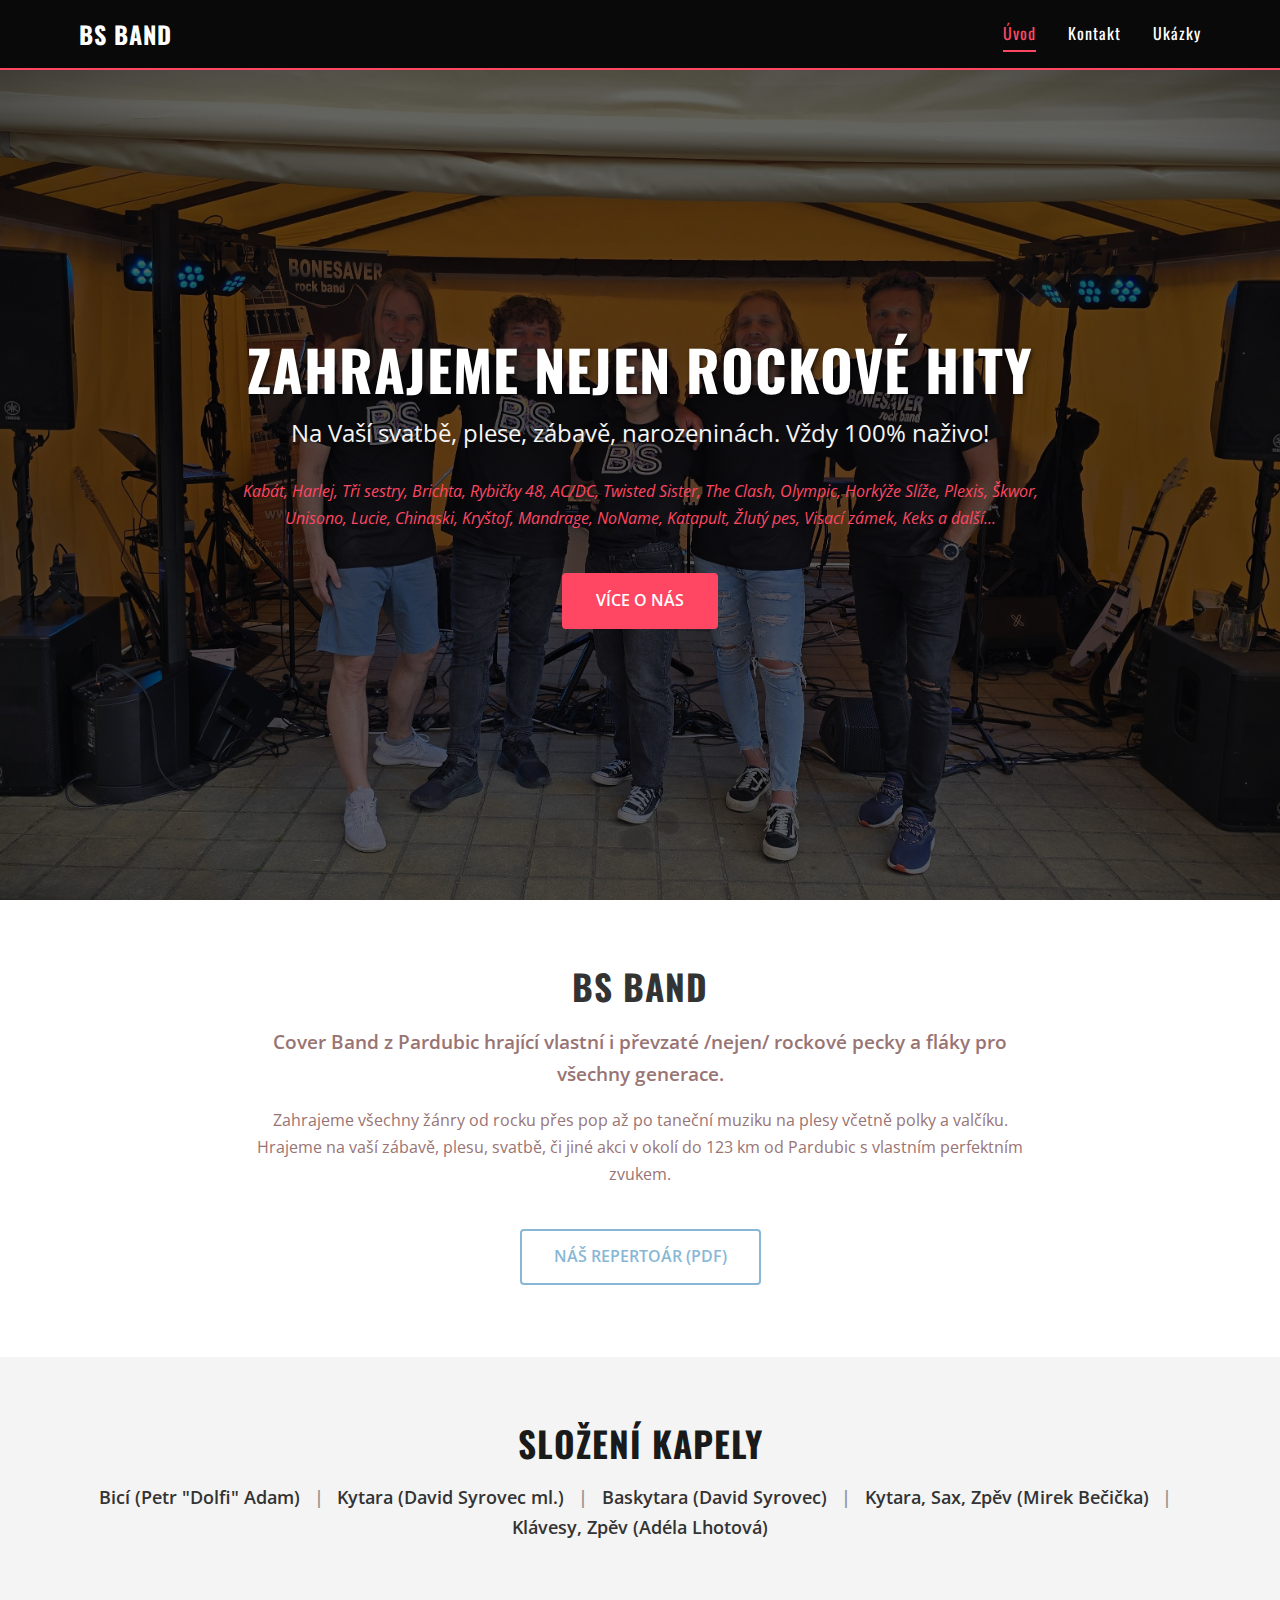
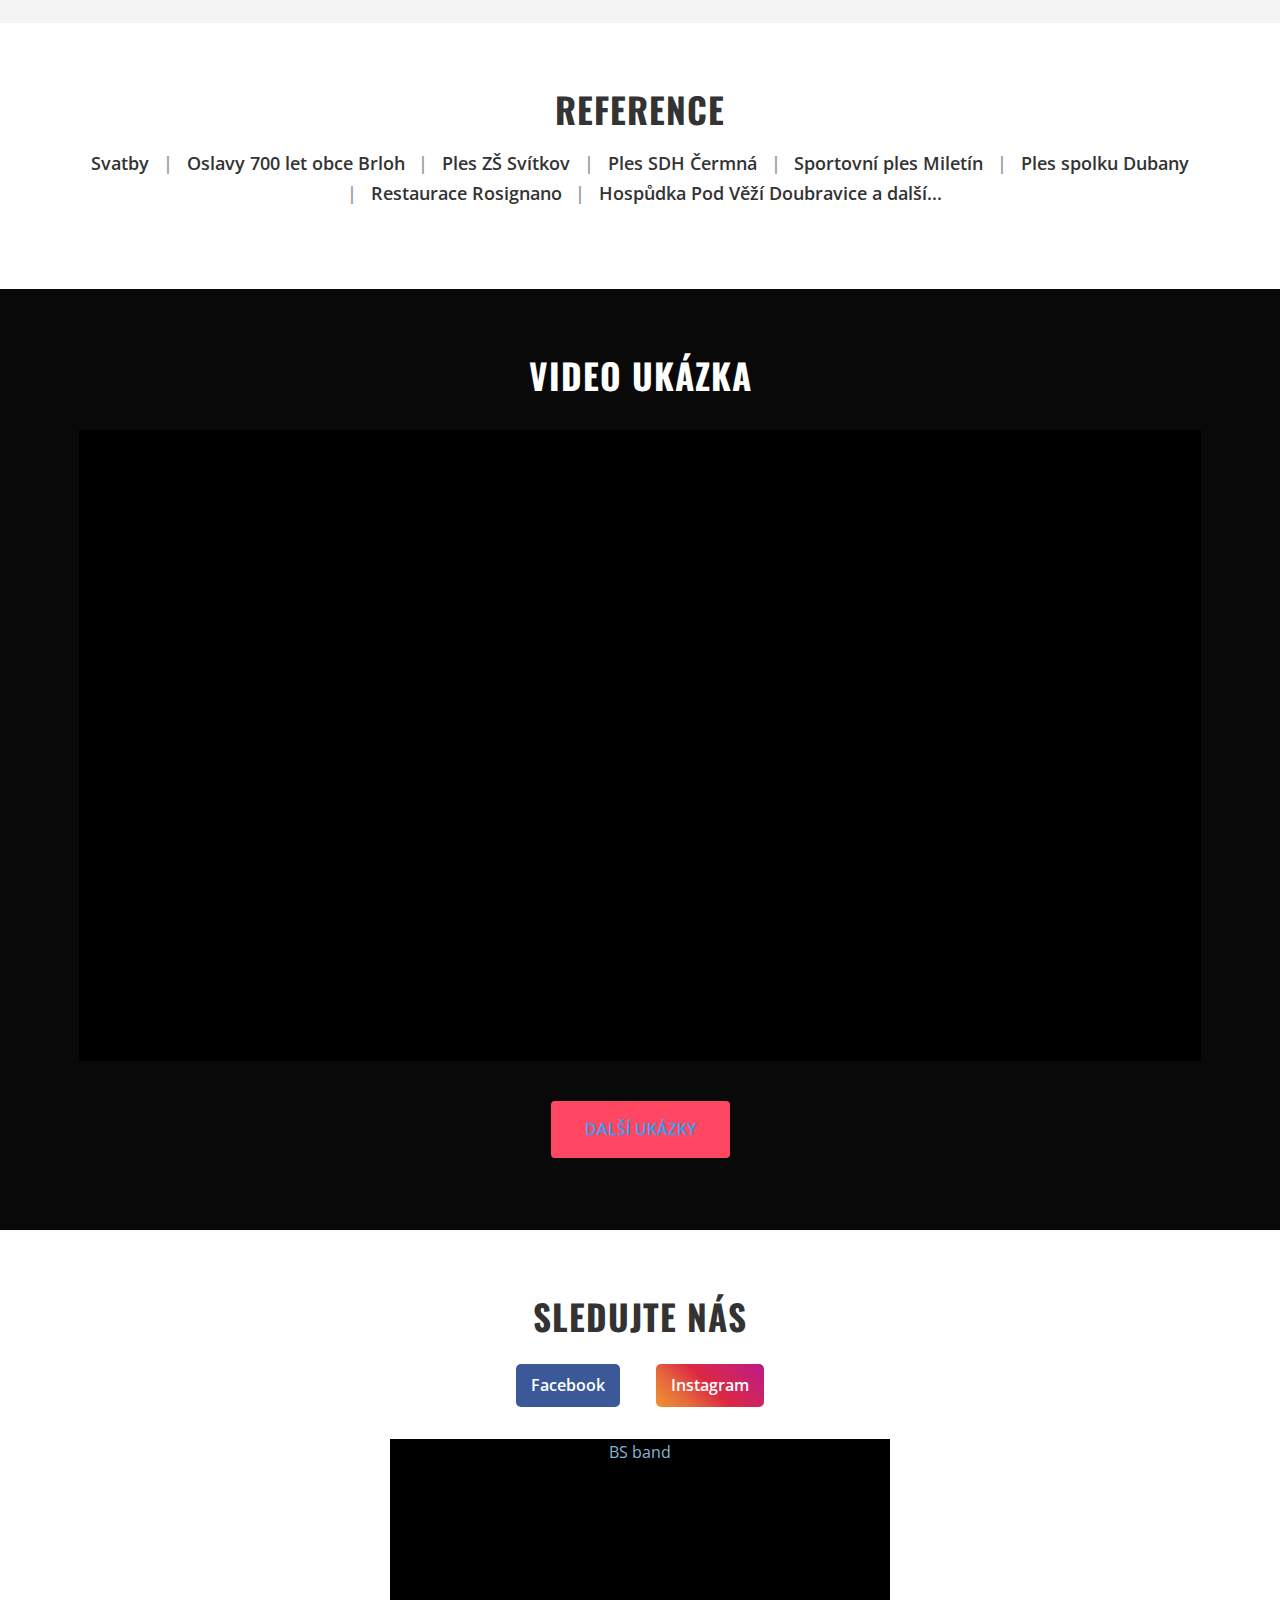
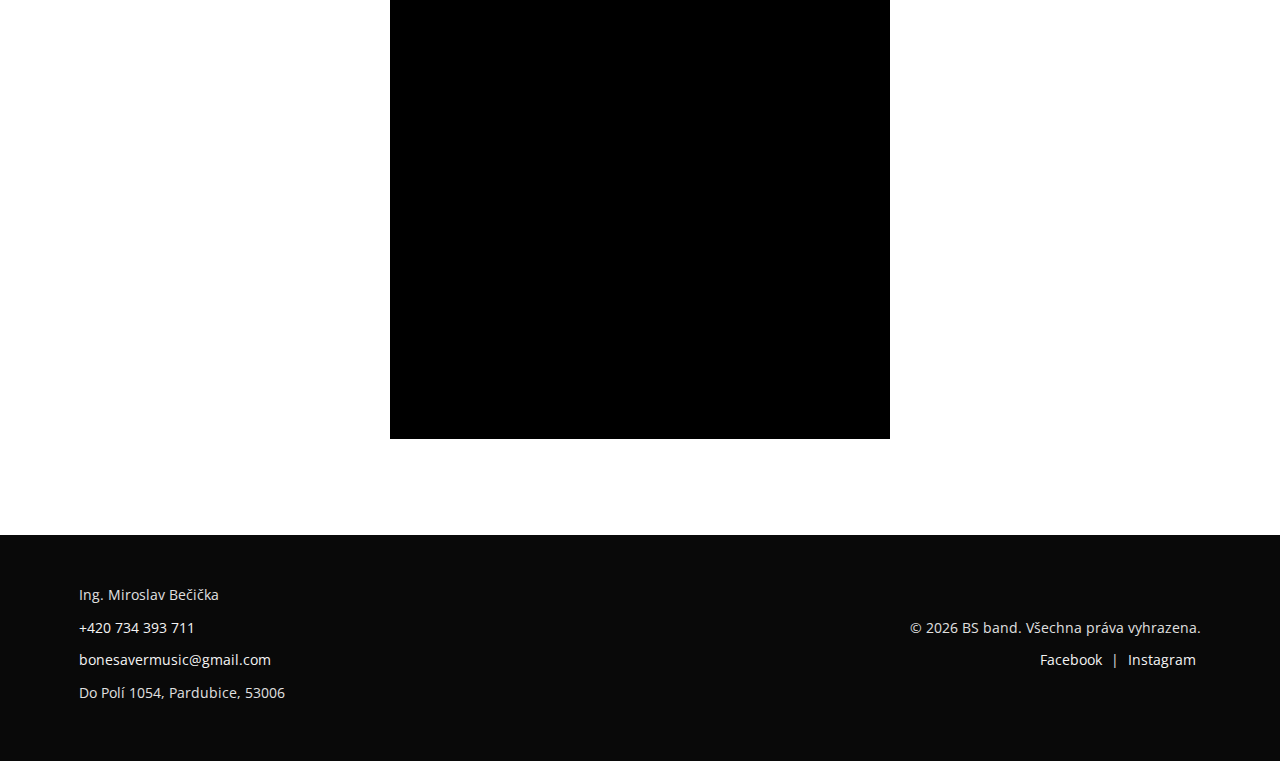
<file: index.html>
<!DOCTYPE html>
<html lang="cs">
<head>
    <meta charset="UTF-8">
    <meta name="viewport" content="width=device-width, initial-scale=1.0">
    <title>BSband - Rocková Kapela Pardubice</title>
    <meta name="description" content="BS Band - Živá rocková kapela z Pardubic pro vaši svatbu, ples, zábavu, oslavu. Hrajeme rock, pop i taneční hity.">
    <meta name="keywords" content="kapela, kapela na svatbu, hudba, rock, živá hudba, zábava, Východní Čechy, Pardubice, Hradec Králové, BS Band, cover band">

    <!-- Google Fonts -->
    <link rel="preconnect" href="https://fonts.googleapis.com">
    <link rel="preconnect" href="https://fonts.gstatic.com" crossorigin>
    <link href="https://fonts.googleapis.com/css2?family=Oswald:wght@400;700&family=Open+Sans:wght@400;600&display=swap" rel="stylesheet">

		<!-- Facebook SDK -->
		<div id="fb-root"></div>
		<script async defer crossorigin="anonymous" src="https://connect.facebook.net/cs_CZ/sdk.js#xfbml=1&version=v22.0"></script>

    <!-- Stylesheet -->
    <link rel="stylesheet" href="assets/css/style.css">

    <!-- Favicon -->
    <link href="assets/images/logoBSband.jpg" rel="shortcut icon" type="image/x-icon" />
    <link href="assets/images/logoBSband.jpg" rel="icon" type="image/x-icon" />
</head>
<body>
    <header class="site-header">
        <div class="container header-container">
            <div class="logo">
                <a href="index.html">
                    <span class="logo-text">BS band</span>
                </a>
            </div>
            <nav class="main-nav">
                <button id="menu-toggle" class="menu-toggle" aria-label="Toggle Menu" aria-expanded="false">
                    <svg viewBox="0 0 100 80" width="30" height="30" class="hamburger-icon">
                        <rect width="100" height="15" rx="8"></rect>
                        <rect y="30" width="100" height="15" rx="8"></rect>
                        <rect y="60" width="100" height="15" rx="8"></rect>
                    </svg>
                     <svg viewBox="0 0 80 80" width="30" height="30" class="close-icon">
                        <line x1="20" y1="20" x2="60" y2="60" stroke-width="10" stroke-linecap="round"/>
                        <line x1="60" y1="20" x2="20" y2="60" stroke-width="10" stroke-linecap="round"/>
                    </svg>
                </button>
                <ul class="nav-list" id="nav-list">
                    <li><a href="index.html" class="active">Úvod</a></li>
                    <li><a href="kontakt.html">Kontakt</a></li>
                    <li><a href="ukazky.html">Ukázky</a></li>
                </ul>
            </nav>
        </div>
    </header>

    <main>
        <section id="hero">
            <div class="hero-overlay"></div>
            <div class="container hero-content">
                <h1>Zahrajeme nejen rockové hity</h1>
                <p class="subtitle">Na Vaší svatbě, plese, zábavě, narozeninách. Vždy 100% naživo!</p>
                <p class="bands-list">Kabát, Harlej, Tři sestry, Brichta, Rybičky 48, AC/DC, Twisted Sister, The Clash, Olympic, Horkýže Slíže, Plexis, Škwor, Unisono, Lucie, Chinaski, Kryštof, Mandrage, NoName, Katapult, Žlutý pes, Visací zámek, Keks a další...</p>
                 <a href="#about" class="btn btn-primary scroll-link">Více o nás</a>
            </div>
        </section>

        <section id="about" class="content-section">
            <div class="container text-center">
                <h2>BS band</h2>
                <p class="lead">Cover Band z Pardubic hrající vlastní i převzaté /nejen/ rockové pecky a fláky pro všechny generace.</p>
                <p>Zahrajeme všechny žánry od rocku přes pop až po taneční muziku na plesy včetně polky a valčíku.<br> Hrajeme na vaší zábavě, plesu, svatbě, či jiné akci v okolí do 123 km od Pardubic s vlastním perfektním zvukem.</p>
                <a href="assets/resources/repertoár_bsband.pdf" target="_blank" class="btn btn-secondary">Náš Repertoár (PDF)</a>
            </div>
        </section>

        <section id="band" class="content-section bg-light">
            <div class="container text-center">
                 <h2>Složení kapely</h2>
                 <p>Bicí (Petr "Dolfi" Adam) <span class="separator">|</span> Kytara (David Syrovec ml.) <span class="separator">|</span> Baskytara (David Syrovec) <span class="separator">|</span> Kytara, Sax, Zpěv (Mirek Bečička) <span class="separator">|</span> Klávesy, Zpěv (Adéla Lhotová)</p>
            </div>
        </section>

        <section id="references" class="content-section">
             <div class="container text-center">
                <h2>Reference</h2>
                <p>Svatby <span class="separator">|</span> Oslavy 700 let obce Brloh <span class="separator">|</span> Ples ZŠ Svítkov <span class="separator">|</span> Ples SDH Čermná <span class="separator">|</span> Sportovní ples Miletín <span class="separator">|</span> Ples spolku Dubany <span class="separator">|</span> Restaurace Rosignano <span class="separator">|</span> Hospůdka Pod Věží Doubravice a další...</p>
            </div>
        </section>

         <section id="video" class="content-section bg-dark">
            <div class="container text-center">
                <h2>Video Ukázka</h2>
                <div class="video-wrapper">
                     <iframe src="https://www.youtube.com/embed/_o0jpleViPc" title="YouTube video player" frameborder="0" allow="accelerometer; autoplay; clipboard-write; encrypted-media; gyroscope; picture-in-picture; web-share" allowfullscreen></iframe>
                </div>
                 <a href="ukazky.html" class="btn btn-primary">Další Ukázky</a>
            </div>
        </section>

				<section id="social" class="content-section">
					<div class="container text-center">
							<h2>Sledujte nás</h2>
							 <div class="social-links">
									<a href="https://facebook.com/bonesaver" target="_blank" rel="noopener" class="social-icon facebook">Facebook</a>
									<a href="https://www.instagram.com/bonesaver.cz" target="_blank" rel="noopener" class="social-icon instagram">Instagram</a>
							 </div>

							 <div class="facebook-wrapper">
								<div class="fb-page" data-href="https://www.facebook.com/bonesaver?ref=embed_page" data-tabs="timeline" data-width="1200" data-height="1200" data-small-header="true" data-adapt-container-width="true" data-hide-cover="true" data-show-facepile="false"><blockquote cite="https://www.facebook.com/bonesaver?ref=embed_page" class="fb-xfbml-parse-ignore"><a href="https://www.facebook.com/bonesaver?ref=embed_page">BS band</a></blockquote></div>
							 </div>
					</div>
			 </section>

    </main>

    <footer class="site-footer bg-dark">
        <div class="container footer-content">
             <div class="footer-contact">
                 <p>Ing. Miroslav Bečička</p>
                 <p><a href="tel:+420734393711">+420 734 393 711</a></p>
                 <p><a href="mailto:bonesavermusic@gmail.com">bonesavermusic@gmail.com</a></p>
                 <p>Do Polí 1054, Pardubice, 53006</p>
             </div>
             <div class="footer-copy">
                 <p>© <span id="current-year"></span> BS band. Všechna práva vyhrazena.</p>
                 <p><a href="https://facebook.com/bonesaver" target="_blank" rel="noopener">Facebook</a> | <a href="https://www.instagram.com/bonesaver.cz" target="_blank" rel="noopener">Instagram</a></p>
             </div>
        </div>
    </footer>

    <script src="assets/js/script.js"></script>
</body>
</html>
</file>
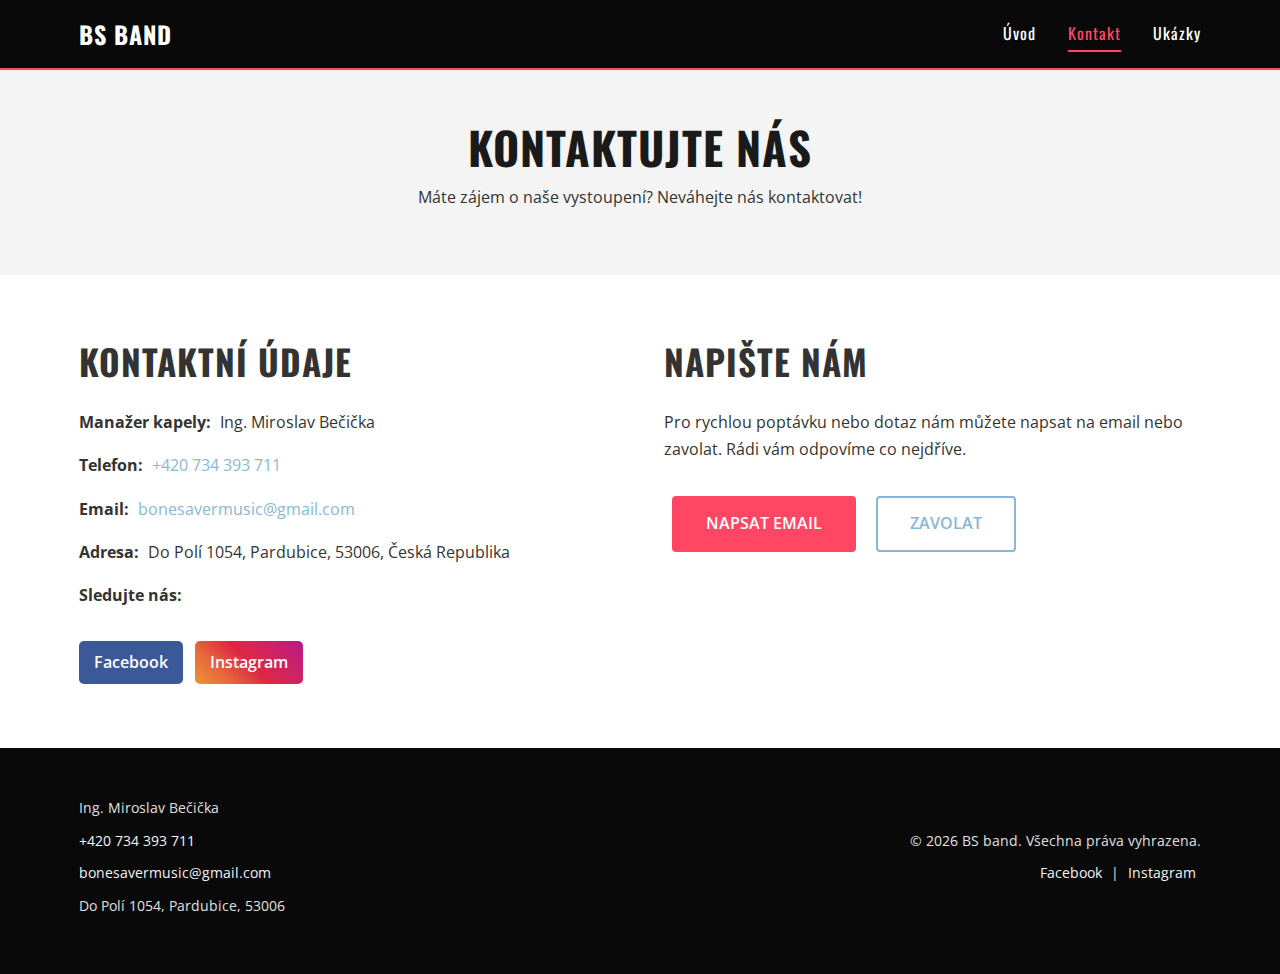
<file: kontakt.html>
<!DOCTYPE html>
<html lang="cs">
<head>
    <meta charset="UTF-8">
    <meta name="viewport" content="width=device-width, initial-scale=1.0">
    <title>Kontakt - BS band</title>
    <meta name="description" content="Kontaktujte kapelu BS band z Pardubic pro vaši akci - svatbu, ples, zábavu.">

    <!-- Google Fonts -->
    <link rel="preconnect" href="https://fonts.googleapis.com">
    <link rel="preconnect" href="https://fonts.gstatic.com" crossorigin>
    <link href="https://fonts.googleapis.com/css2?family=Oswald:wght@400;700&family=Open+Sans:wght@400;600&display=swap" rel="stylesheet">

    <!-- Stylesheet -->
    <link rel="stylesheet" href="assets/css/style.css">

    <!-- Favicon -->
    <link href="assets/images/logoBSband.jpg" rel="shortcut icon" type="image/x-icon" />
    <link href="assets/images/logoBSband.jpg" rel="icon" type="image/x-icon" />
</head>
<body>
    <header class="site-header">
        <div class="container header-container">
             <div class="logo">
                <a href="index.html">
                    <span class="logo-text">BS band</span>
                </a>
            </div>
            <nav class="main-nav">
                <button id="menu-toggle" class="menu-toggle" aria-label="Toggle Menu" aria-expanded="false">
                     <svg viewBox="0 0 100 80" width="30" height="30" class="hamburger-icon">
                        <rect width="100" height="15" rx="8"></rect>
                        <rect y="30" width="100" height="15" rx="8"></rect>
                        <rect y="60" width="100" height="15" rx="8"></rect>
                    </svg>
                     <svg viewBox="0 0 80 80" width="30" height="30" class="close-icon">
                        <line x1="20" y1="20" x2="60" y2="60" stroke-width="10" stroke-linecap="round"/>
                        <line x1="60" y1="20" x2="20" y2="60" stroke-width="10" stroke-linecap="round"/>
                    </svg>
                </button>
                <ul class="nav-list" id="nav-list">
                    <li><a href="index.html">Úvod</a></li>
                    <li><a href="kontakt.html" class="active">Kontakt</a></li>
                    <li><a href="ukazky.html">Ukázky</a></li>
                </ul>
            </nav>
        </div>
    </header>

    <main>
        <section class="page-title-section bg-light">
            <div class="container">
                 <h1>Kontaktujte nás</h1>
                 <p>Máte zájem o naše vystoupení? Neváhejte nás kontaktovat!</p>
            </div>
        </section>

        <section id="contact-details" class="content-section">
            <div class="container contact-grid">
                <div class="contact-info">
                    <h2>Kontaktní údaje</h2>
                    <p><strong>Manažer kapely:</strong> Ing. Miroslav Bečička</p>
                    <p><strong>Telefon:</strong> <a href="tel:+420734393711">+420 734 393 711</a></p>
                    <p><strong>Email:</strong> <a href="mailto:bonesavermusic@gmail.com">bonesavermusic@gmail.com</a></p>
                    <p><strong>Adresa:</strong> Do Polí 1054, Pardubice, 53006, Česká Republika</p>
                    <p><strong>Sledujte nás:</strong></p>
                    <div class="social-links-contact">
                        <a href="https://facebook.com/bonesaver" target="_blank" rel="noopener" class="social-icon facebook">Facebook</a>
                        <a href="https://www.instagram.com/bonesaver.cz" target="_blank" rel="noopener" class="social-icon instagram">Instagram</a>
                    </div>
                </div>
                <div class="contact-message">
                    <h2>Napište nám</h2>
                    <p>Pro rychlou poptávku nebo dotaz nám můžete napsat na email nebo zavolat. Rádi vám odpovíme co nejdříve.</p>
                    <a href="mailto:bonesavermusic@gmail.com?subject=Poptávka%20vystoupení%20BoneSaver" class="btn btn-primary">Napsat Email</a>
                    <a href="tel:+420734393711" class="btn btn-secondary">Zavolat</a>
										<!--
                    <form action="YOUR_FORMSPREE_ENDPOINT" method="POST">
                        <label>Vaše Jméno: <input type="text" name="name" required></label>
                        <label>Váš Email: <input type="email" name="email" required></label>
                        <label>Předmět: <input type="text" name="subject"></label>
                        <label>Zpráva: <textarea name="message" required></textarea></label>
                        <button type="submit" class="btn btn-primary">Odeslat</button>
                    </form>
										-->
                </div>
            </div>
        </section>

    </main>

     <footer class="site-footer bg-dark">
        <div class="container footer-content">
             <div class="footer-contact">
                 <p>Ing. Miroslav Bečička</p>
                 <p><a href="tel:+420734393711">+420 734 393 711</a></p>
                 <p><a href="mailto:bonesavermusic@gmail.com">bonesavermusic@gmail.com</a></p>
                 <p>Do Polí 1054, Pardubice, 53006</p>
             </div>
             <div class="footer-copy">
                 <p>© <span id="current-year"></span> BS band. Všechna práva vyhrazena.</p>
                 <p><a href="https://facebook.com/bonesaver" target="_blank" rel="noopener">Facebook</a> | <a href="https://www.instagram.com/bonesaver.cz" target="_blank" rel="noopener">Instagram</a></p>
             </div>
        </div>
    </footer>

    <script src="assets/js/script.js"></script>
</body>
</html>
</file>
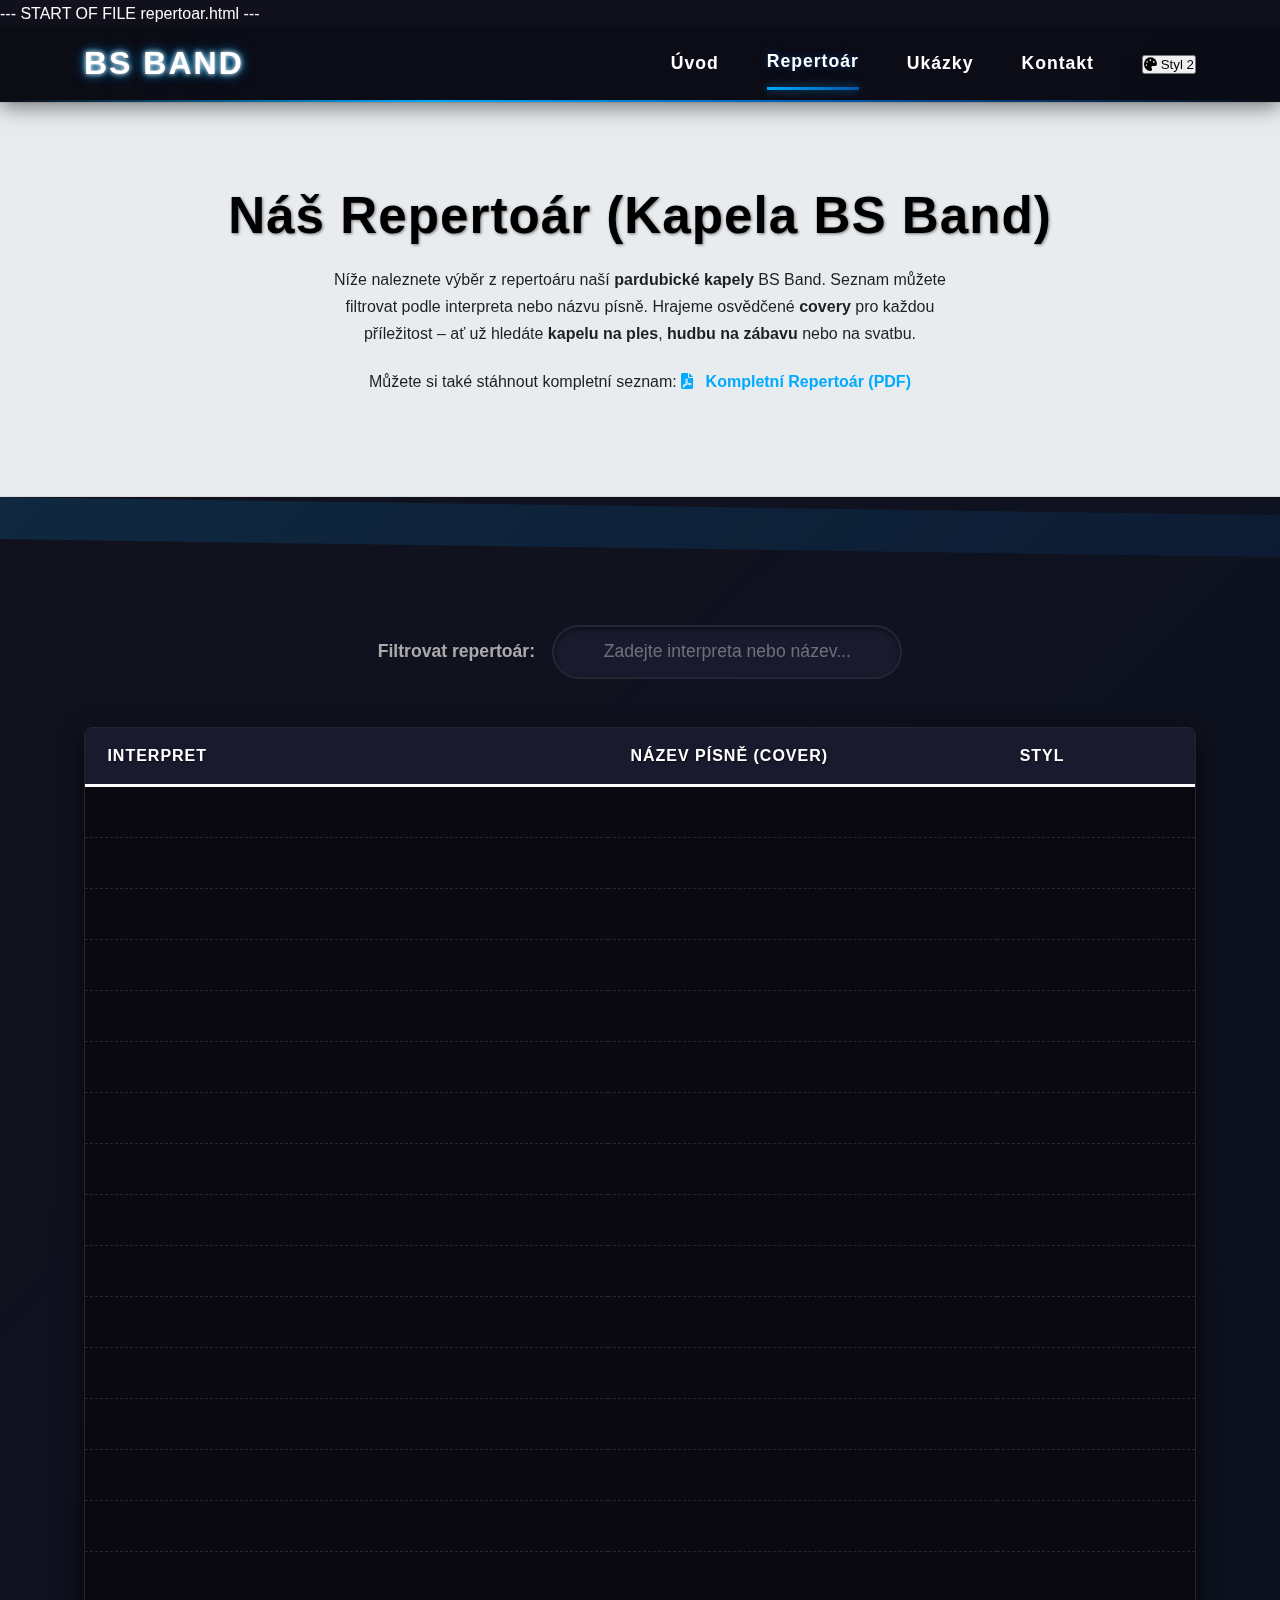
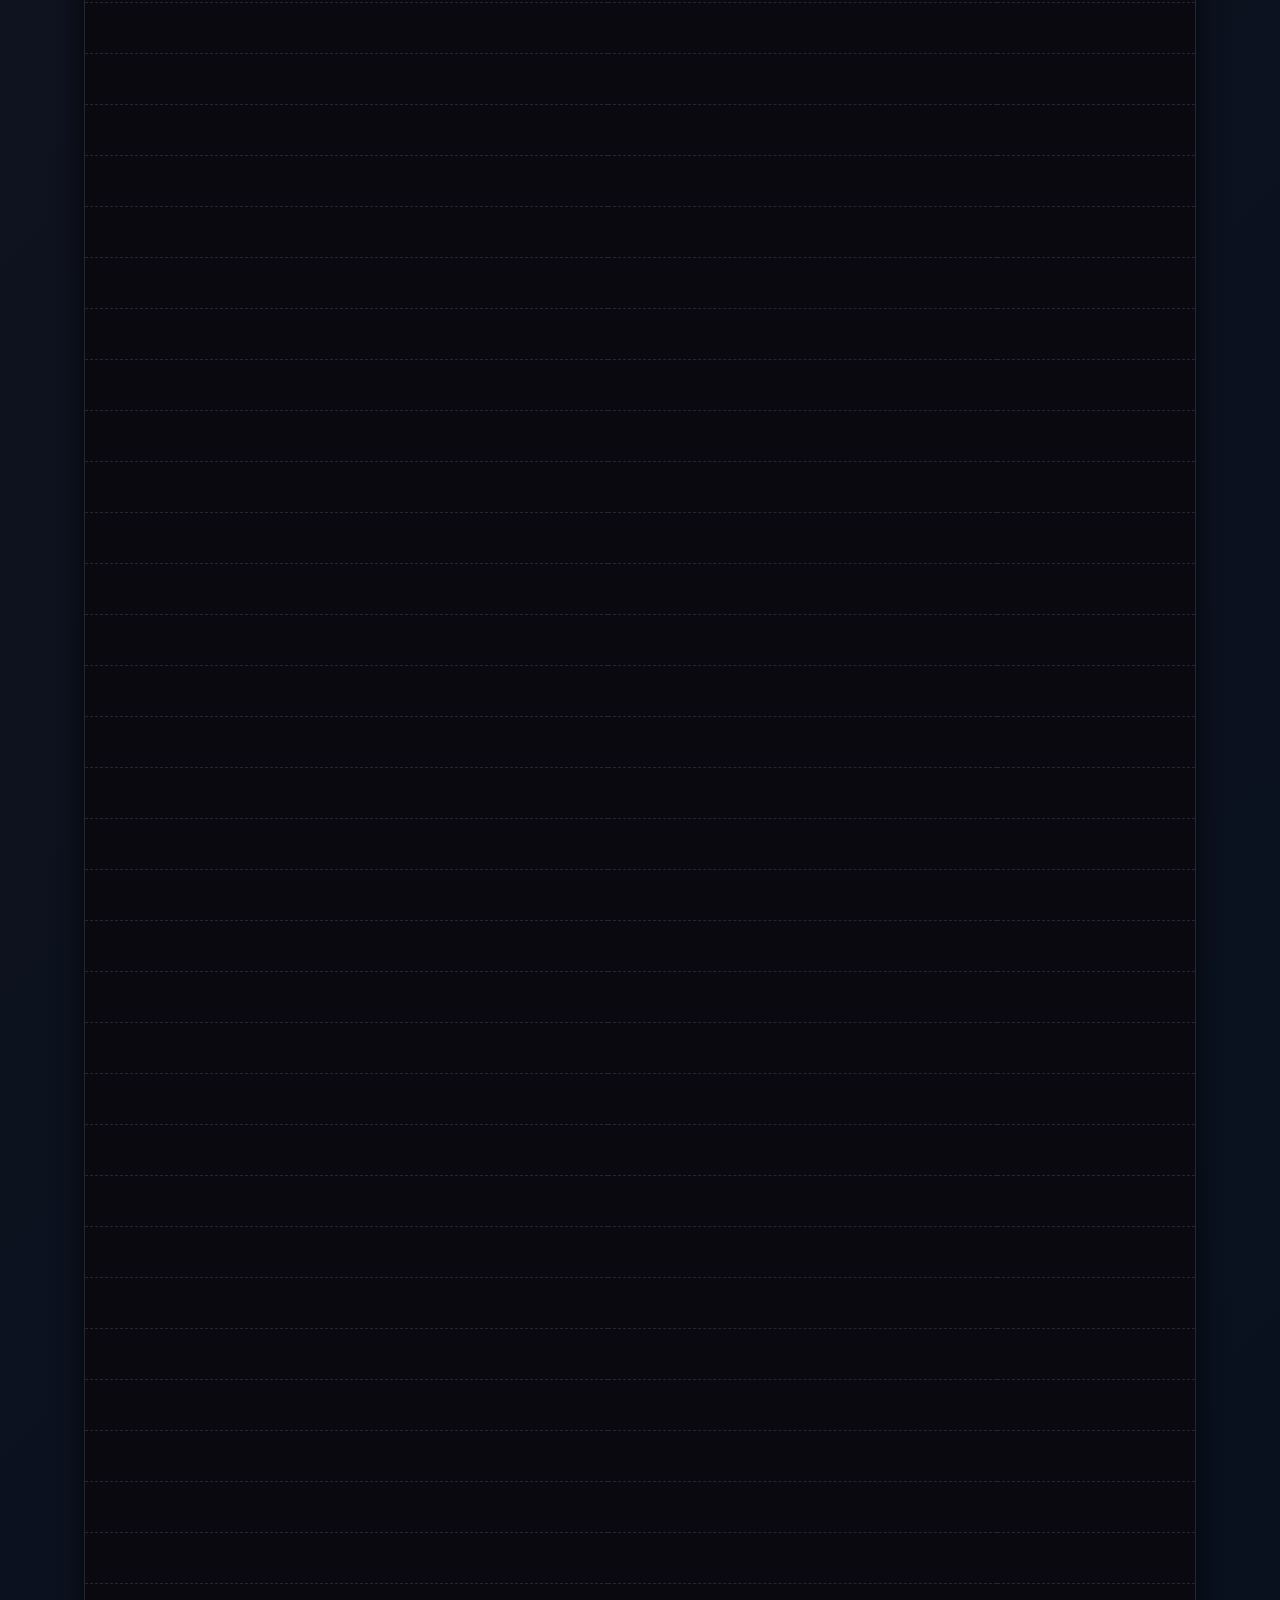
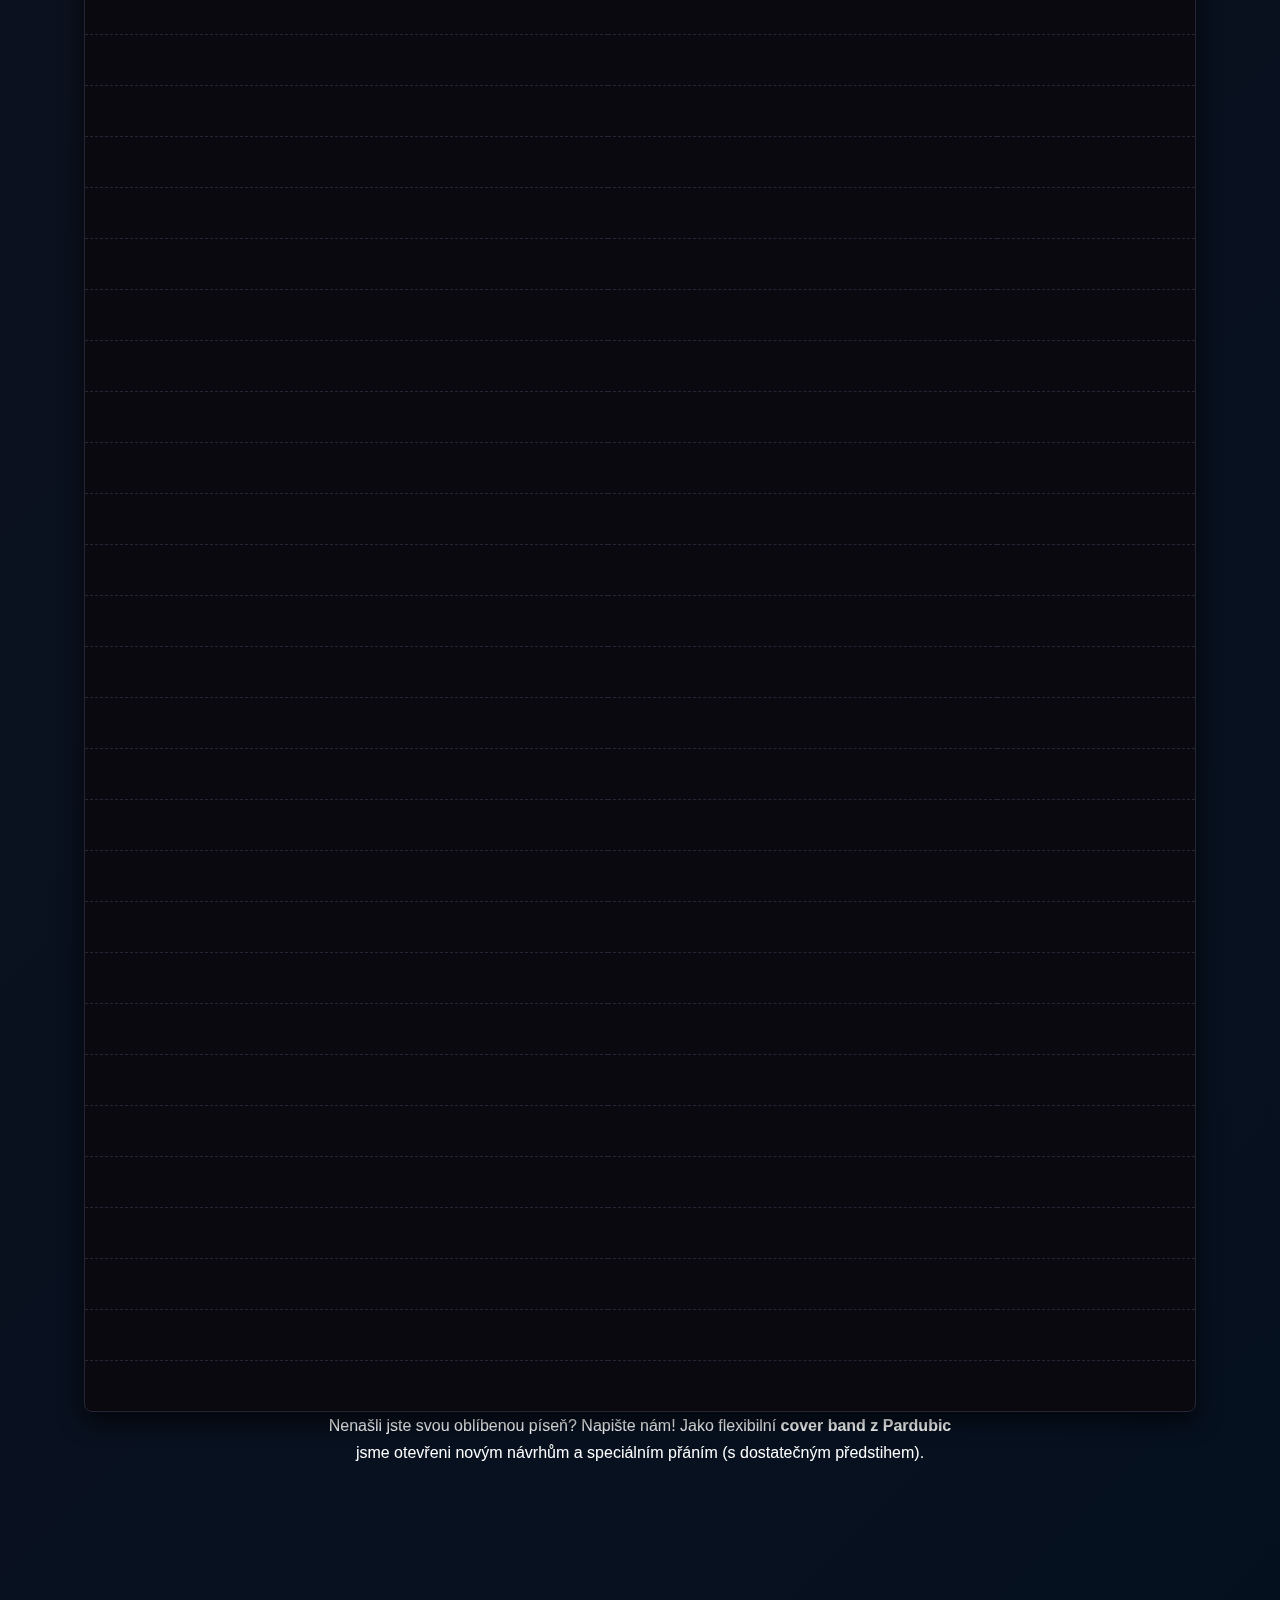
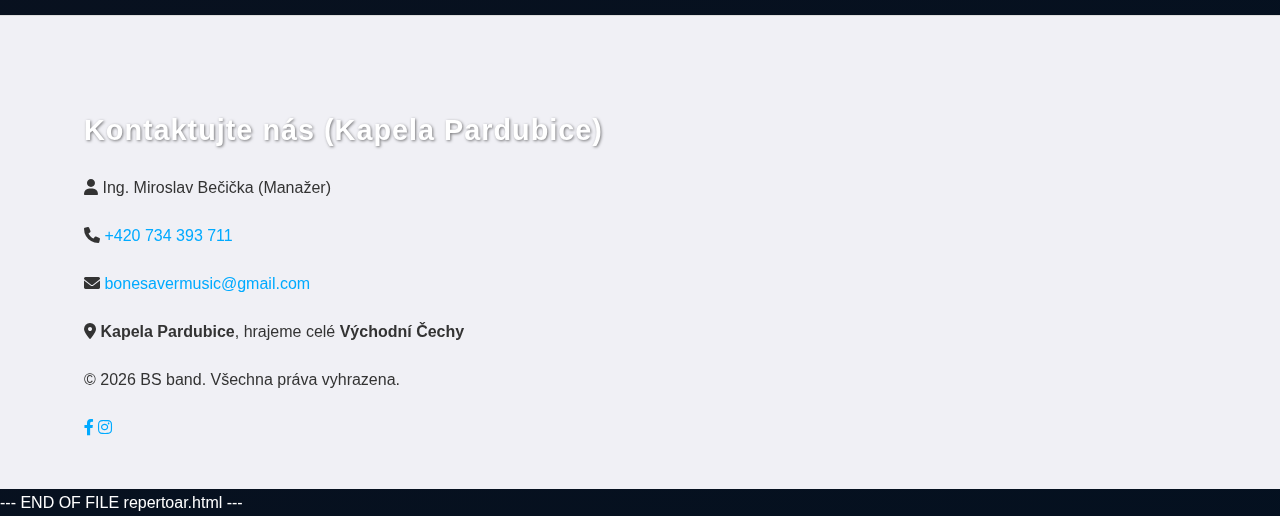
<file: repertoar.html>
--- START OF FILE repertoar.html ---
<!DOCTYPE html>
<html lang="cs">
<head>
	<meta charset="UTF-8">
	<meta name="viewport" content="width=device-width, initial-scale=1.0">
	<!-- SEO Optimized Title -->
	<title>Repertoár BS Band (Pardubice): Seznam písní (Rock, Pop, Cover) | Hudba na ples i zábavu</title>
	<!-- SEO Optimized Description -->
	<meta name="description" content="Prohlédněte si repertoár BS Bandu z Pardubic. Hrajeme rock, pop, české i zahraniční covery. Ideální hudba na ples, svatbu, zábavu i firemní večírek ve Východních Čechách.">
	<!-- Added Keywords Meta (Optional) -->
	<meta name="keywords" content="repertoár kapely, seznam písní, bs band, kapela pardubice, cover band, rock, pop, hudba na ples, hudba na svatbu, hudba na zábavu, východní čechy">

	<link rel="preconnect" href="https://fonts.googleapis.com">
	<link rel="preconnect" href="https://fonts.gstatic.com" crossorigin>
	<link href="https://fonts.googleapis.com/css2?family=Roboto:wght@400;700&family=Poppins:wght@600;700&display=swap" rel="stylesheet">
	<link rel="stylesheet" href="https://cdnjs.cloudflare.com/ajax/libs/font-awesome/6.0.0/css/all.min.css" integrity="sha512-9usAa10IRO0HhonpyAIVpjrylPvoDwiPUiKdWk5t3PyolY1cOd4DSE0Ga+ri4AuTroPR5aQvXU9xC6qOPnzFeg==" crossorigin="anonymous" referrerpolicy="no-referrer" />

	<link rel="stylesheet" href="style.css" title="Styl 1" id="theme-style-1">
	<link rel="alternate stylesheet" href="style2.css" title="Styl 2" id="theme-style-2" disabled>

	<link href="assets/images/logoBSband.jpg" rel="icon" type="image/jpg" />
	<link href="assets/images/logoBSband.jpg" rel="shortcut icon" type="image/jpg" />
</head>
<body>
	<header class="site-header">
		<div class="container header-container">
			<div class="logo">
				<a href="index.html">
					<span class="logo-text">BS band</span>
				</a>
			</div>
			<nav class="main-nav">
				<button id="menu-toggle" class="menu-toggle" aria-label="Přepnout menu" aria-expanded="false">
					<svg viewBox="0 0 100 80" width="30" height="30" class="hamburger-icon">
						<rect width="100" height="12" rx="8"></rect>
						<rect y="34" width="100" height="12" rx="8"></rect>
						<rect y="68" width="100" height="12" rx="8"></rect>
					</svg>
					<svg viewBox="0 0 80 80" width="30" height="30" class="close-icon">
						<line x1="20" y1="20" x2="60" y2="60" stroke-width="10" stroke-linecap="round"/>
						<line x1="60" y1="20" x2="20" y2="60" stroke-width="10" stroke-linecap="round"/>
					</svg>
				</button>
				<ul class="nav-list" id="nav-list">
					<li><a href="index.html">Úvod</a></li>
					<li><a href="repertoar.html" class="active">Repertoár</a></li>
					<li><a href="ukazky.html">Ukázky</a></li>
					<li><a href="kontakt.html">Kontakt</a></li>
					<li>
						<button id="style-switch-button" class="style-switch-button" aria-label="Přepnout styl">
							<i class="fas fa-palette"></i> <span class="switch-text">Styl 2</span>
						</button>
					</li>
				</ul>
			</nav>
		</div>
	</header>

	<main>
		<section class="page-title-section bg-light-alt animated-section is-visible">
			<div class="container text-center">
				<h1>Náš Repertoár (Kapela BS Band)</h1>
				<!-- SEO Optimized text -->
				<p>Níže naleznete výběr z repertoáru naší <strong>pardubické kapely</strong> BS Band. Seznam můžete filtrovat podle interpreta nebo názvu písně. Hrajeme osvědčené <strong>covery</strong> pro každou příležitost – ať už hledáte <strong>kapelu na ples</strong>, <strong>hudbu na zábavu</strong> nebo na svatbu.</p>
				<p>Můžete si také stáhnout kompletní seznam: <a href="assets/resources/repertoár_bsband.pdf" target="_blank" class="pdf-link"><i class="fas fa-file-pdf"></i> Kompletní Repertoár (PDF)</a></p>
			</div>
		</section>

		<section id="repertoire-table-section" class="content-section bg-dark">
			<div class="container">

				<div class="repertoire-controls">
					<label for="repertoire-filter">Filtrovat repertoár:</label>
					<input type="text" id="repertoire-filter" placeholder="Zadejte interpreta nebo název...">
				</div>

				<div class="table-responsive-wrapper">
					<table class="repertoire-table" aria-label="Seznam písní kapely BS Band">
						<thead>
							<tr>
								<th>Interpret</th>
								<th>Název písně (Cover)</th>
								<th>Styl</th>
							</tr>
						</thead>
						<tbody id="repertoire-tbody">
							<tr id="initial-loading-row">
								<td colspan="3" class="loading-cell">
									<i class="fas fa-spinner fa-spin"></i> Načítání repertoáru kapely...
								</td>
							</tr>
							<!-- Rows will be dynamically added here by script.js -->
						</tbody>
					</table>
				</div>

				<div id="load-more-sentinel"></div>

				<div id="loading-indicator" class="text-center" style="display: none; padding: 2rem;">
					<i class="fas fa-spinner fa-spin fa-2x" style="color: var(--primary-color);"></i>
					<p style="margin-top: 0.5rem; color: var(--grey-text-dark);">Načítání dalších písní...</p>
				</div>

				<!-- SEO Optimized text -->
				<p class="repertoire-note text-center">Nenašli jste svou oblíbenou píseň? Napište nám! Jako flexibilní <strong>cover band z Pardubic</strong> jsme otevřeni novým návrhům a speciálním přáním (s dostatečným předstihem).</p>
			</div>
		</section>

	</main>

	<footer class="site-footer">
		<div class="container footer-content">
			<div class="footer-contact">
				<h3>Kontaktujte nás (Kapela Pardubice)</h3>
				<p><i class="fas fa-user"></i> Ing. Miroslav Bečička (Manažer)</p>
				<p><i class="fas fa-phone"></i> <a href="tel:+420734393711">+420 734 393 711</a></p>
				<p><i class="fas fa-envelope"></i> <a href="mailto:bonesavermusic@gmail.com">bonesavermusic@gmail.com</a></p>
				<p><i class="fas fa-map-marker-alt"></i> <strong>Kapela Pardubice</strong>, hrajeme celé <strong>Východní Čechy</strong></p>
			</div>
			<div class="footer-copy">
				<p>© <span id="current-year"></span> BS band. Všechna práva vyhrazena.</p>
				<div class="footer-social">
					<a href="https://facebook.com/bonesaver" target="_blank" rel="noopener" aria-label="Facebook"><i class="fab fa-facebook-f"></i></a>
					<a href="https://www.instagram.com/bonesaver.cz" target="_blank" rel="noopener" aria-label="Instagram"><i class="fab fa-instagram"></i></a>
				</div>
			</div>
		</div>
	</footer>

	<script src="script.js"></script>
</body>
</html>
--- END OF FILE repertoar.html ---
</file>
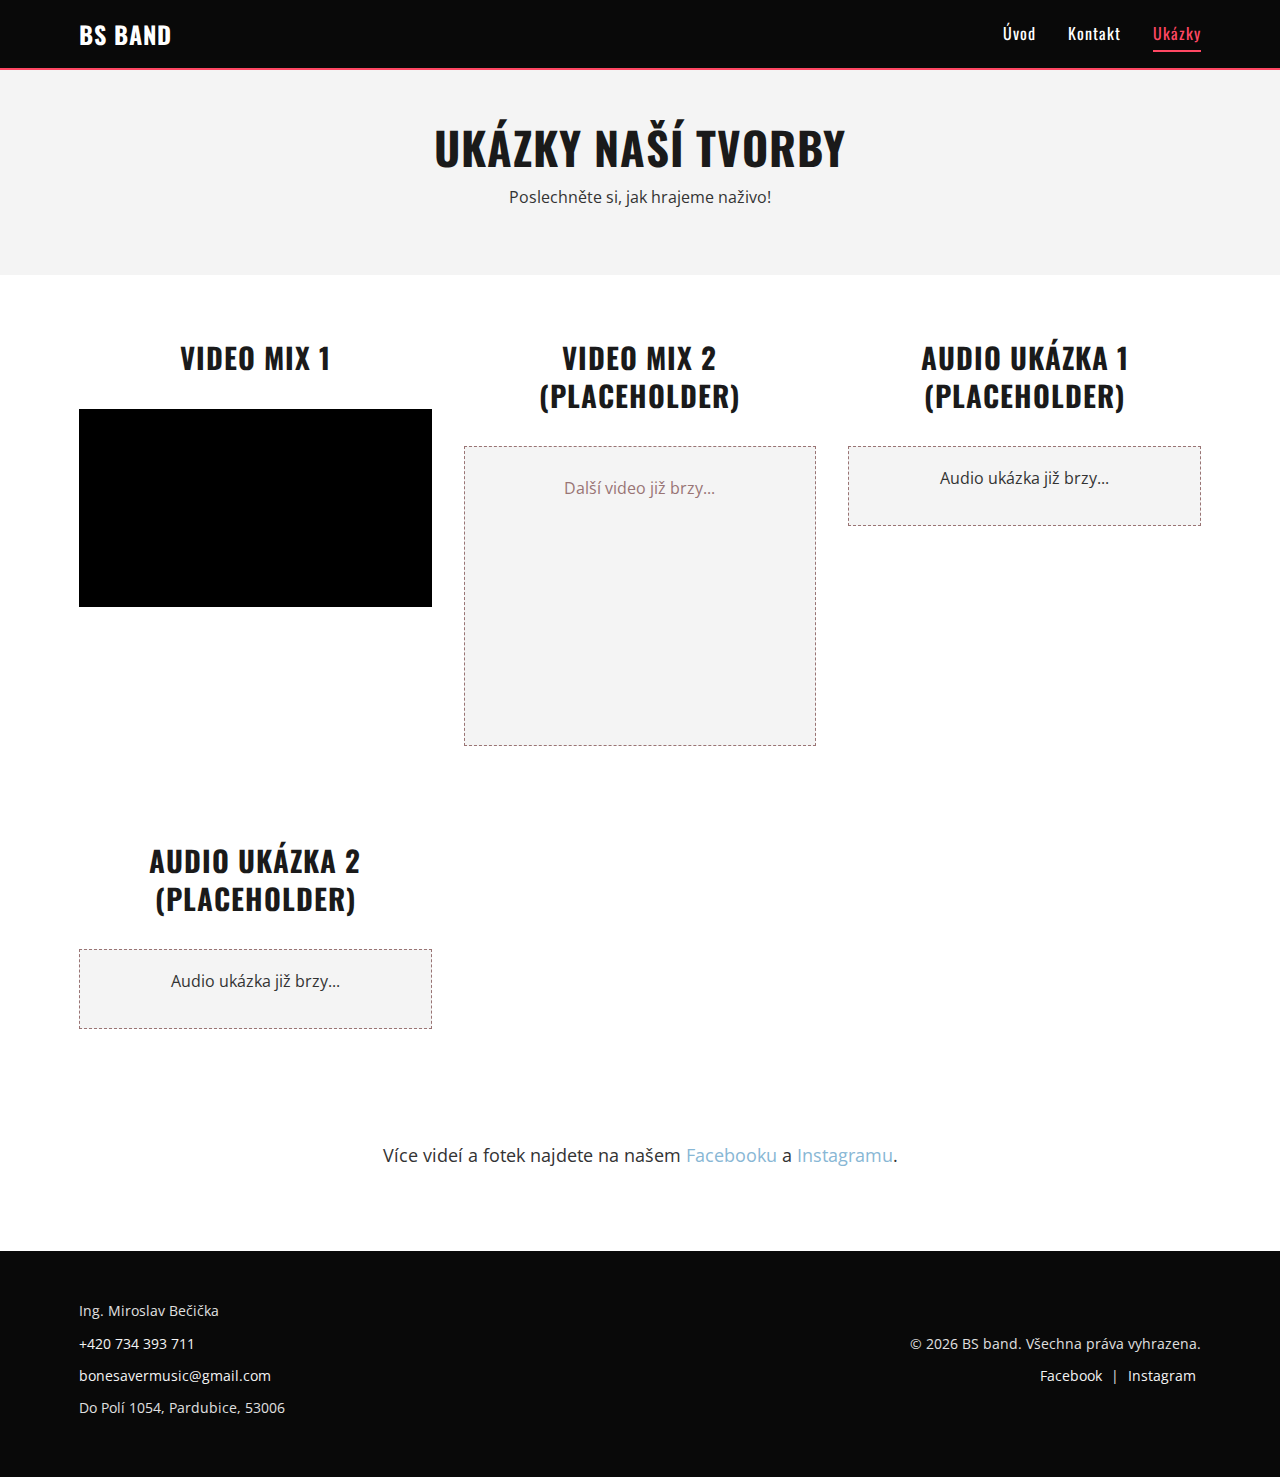
<file: ukazky.html>
<!DOCTYPE html>
<html lang="cs">
<head>
    <meta charset="UTF-8">
    <meta name="viewport" content="width=device-width, initial-scale=1.0">
    <title>Ukázky - BS band</title>
    <meta name="description" content="Poslechněte si ukázky živých vystoupení kapely BoneSaver. Rocková kapela z Pardubic.">

    <!-- Google Fonts -->
    <link rel="preconnect" href="https://fonts.googleapis.com">
    <link rel="preconnect" href="https://fonts.gstatic.com" crossorigin>
    <link href="https://fonts.googleapis.com/css2?family=Oswald:wght@400;700&family=Open+Sans:wght@400;600&display=swap" rel="stylesheet">

    <!-- Stylesheet -->
    <link rel="stylesheet" href="assets/css/style.css">

    <!-- Favicon -->
    <link href="assets/images/logoBSband.jpg" rel="shortcut icon" type="image/x-icon" />
    <link href="assets/images/logoBSband.jpg" rel="icon" type="image/x-icon" />
</head>
<body>
    <header class="site-header">
        <div class="container header-container">
            <div class="logo">
                <a href="index.html">
                    <span class="logo-text">BS band</span>
                </a>
            </div>
             <nav class="main-nav">
                <button id="menu-toggle" class="menu-toggle" aria-label="Toggle Menu" aria-expanded="false">
                     <svg viewBox="0 0 100 80" width="30" height="30" class="hamburger-icon">
                        <rect width="100" height="15" rx="8"></rect>
                        <rect y="30" width="100" height="15" rx="8"></rect>
                        <rect y="60" width="100" height="15" rx="8"></rect>
                    </svg>
                     <svg viewBox="0 0 80 80" width="30" height="30" class="close-icon">
                        <line x1="20" y1="20" x2="60" y2="60" stroke-width="10" stroke-linecap="round"/>
                        <line x1="60" y1="20" x2="20" y2="60" stroke-width="10" stroke-linecap="round"/>
                    </svg>
                </button>
                <ul class="nav-list" id="nav-list">
                    <li><a href="index.html">Úvod</a></li>
                    <li><a href="kontakt.html">Kontakt</a></li>
                    <li><a href="ukazky.html" class="active">Ukázky</a></li>
                </ul>
            </nav>
        </div>
    </header>

    <main>
         <section class="page-title-section bg-light">
            <div class="container">
                 <h1>Ukázky naší tvorby</h1>
                 <p>Poslechněte si, jak hrajeme naživo!</p>
            </div>
        </section>

        <section id="samples" class="content-section">
            <div class="container">
                <div class="samples-grid">
                    <div class="sample-item">
                        <h3>Video Mix 1</h3>
                         <div class="video-wrapper">
                            <iframe src="https://www.youtube.com/embed/_o0jpleViPc" title="YouTube video player" frameborder="0" allow="accelerometer; autoplay; clipboard-write; encrypted-media; gyroscope; picture-in-picture; web-share" allowfullscreen></iframe>
                        </div>
                    </div>

                    <div class="sample-item">
                        <h3>Video Mix 2 (Placeholder)</h3>
                         <div class="video-wrapper placeholder">
                            <p>Další video již brzy...</p>
                            <!-- Replace with actual iframe when available -->
                            <!-- <iframe src="https://www.youtube.com/embed/YOUR_VIDEO_ID_2" ...></iframe> -->
                        </div>
                    </div>

                     <div class="sample-item">
                        <h3>Audio Ukázka 1 (Placeholder)</h3>
                         <div class="audio-wrapper placeholder">
                             <p>Audio ukázka již brzy...</p>
                             <!-- Replace with actual audio player/link when available -->
                             <!-- <audio controls src="path/to/audio1.mp3"></audio> -->
                         </div>
                    </div>

                     <div class="sample-item">
                        <h3>Audio Ukázka 2 (Placeholder)</h3>
                         <div class="audio-wrapper placeholder">
                             <p>Audio ukázka již brzy...</p>
                             <!-- Replace with actual audio player/link when available -->
                             <!-- <audio controls src="path/to/audio2.mp3"></audio> -->
                         </div>
                    </div>
                 </div>
                 <div class="text-center more-samples-link">
                    <p>Více videí a fotek najdete na našem <a href="https://facebook.com/bonesaver" target="_blank" rel="noopener">Facebooku</a> a <a href="https://www.instagram.com/bonesaver.cz" target="_blank" rel="noopener">Instagramu</a>.</p>
                 </div>
            </div>
        </section>

    </main>

    <footer class="site-footer bg-dark">
        <div class="container footer-content">
             <div class="footer-contact">
                 <p>Ing. Miroslav Bečička</p>
                 <p><a href="tel:+420734393711">+420 734 393 711</a></p>
                 <p><a href="mailto:bonesavermusic@gmail.com">bonesavermusic@gmail.com</a></p>
                 <p>Do Polí 1054, Pardubice, 53006</p>
             </div>
             <div class="footer-copy">
                 <p>© <span id="current-year"></span> BS band. Všechna práva vyhrazena.</p>
                 <p><a href="https://facebook.com/bonesaver" target="_blank" rel="noopener">Facebook</a> | <a href="https://www.instagram.com/bonesaver.cz" target="_blank" rel="noopener">Instagram</a></p>
             </div>
        </div>
    </footer>

    <script src="assets/js/script.js"></script>
</body>
</html>
</file>
<file: style2.css>
:root {
	--primary-color: #00aaff;
	--secondary-color: #0077cc;
	--dark-bg: #121212;
	--dark-bg-alt: #1f1f1f;
	--light-bg: #f8f9fa;
	--light-bg-alt: #e9ecef;
	--text-color-dark: #f5f5f5;
	--text-color-dark-brighter: #ffffff;
	--text-color-light: #222427;
	--heading-color-dark: #ffffff;
	--heading-color-light: #212529;
	--link-color: var(--primary-color);
	--link-hover: #4dc3ff;
	--white: #ffffff;
	--black: #000000;
	--grey-text-dark: #cccccc;
	--grey-text-light: #6c757d;
	--border-color-light: #dee2e6;
	--border-color-dark: #333333;
	--font-heading: 'Poppins', sans-serif;
	--font-body: 'Roboto', sans-serif;
	--header-height: 75px;
	--border-radius: 6px;
	--box-shadow: 0 5px 15px rgba(0, 0, 0, 0.1);
	--box-shadow-dark: 0 5px 15px rgba(0, 0, 0, 0.5);
	--transition-speed: 0.3s;
	--transition-speed-fast: 0.2s;
	--transition-speed-medium: 0.4s;
	--content-text-max-width: 75ch;
}

/* ---=== Base & Reset ===--- */
* {
	box-sizing: border-box;
	margin: 0;
	padding: 0;
}

html {
	scroll-behavior: smooth;
	font-size: 16px;
}

body {
	font-family: var(--font-body);
	line-height: 1.7;
	color: var(--text-color-dark);
	background-color: var(--dark-bg);
	display: flex;
	flex-direction: column;
	min-height: 100vh;
	-webkit-font-smoothing: antialiased;
	-moz-osx-font-smoothing: grayscale;
	overflow-x: hidden;
}

main {
	flex-grow: 1;
}

img, iframe, video {
	max-width: 100%;
	height: auto;
	display: block;
	border-radius: var(--border-radius);
}

/* ---=== Typography & Links ===--- */
a {
	color: var(--link-color);
	text-decoration: none;
	transition: color var(--transition-speed) ease, opacity var(--transition-speed) ease;
}
a:hover {
	color: var(--link-hover);
	opacity: 0.85;
	text-decoration: none;
}

h1, h2, h3, h4, h5, h6 {
	font-family: var(--font-heading);
	font-weight: 700;
	line-height: 1.3;
	margin-bottom: 1.25rem;
	letter-spacing: 0.5px;
	color: var(--heading-color-dark);
}

h1 { font-size: 3rem; font-weight: 700; }
h2 { font-size: 2.4rem; font-weight: 600; margin-bottom: 1.5rem; }
h3 { font-size: 1.7rem; font-weight: 600; }
p { margin-bottom: 1.25rem; }

.lead {
	font-size: 1.25rem;
	font-weight: 400;
	color: var(--grey-text-dark);
	margin-bottom: 1.5rem;
}

/* ---=== Layout & Containers ===--- */
.container {
	width: 92%;
	max-width: 1700px;
	margin: 0 auto;
	padding: 0 15px;
}

.text-center {
	text-align: center;
}
.text-center > p,
.text-center > .lead,
.text-center .lead {
	max-width: var(--content-text-max-width);
	margin-left: auto;
	margin-right: auto;
	text-align: center;
}
.text-center ul {
	text-align: left;
	display: inline-block;
	max-width: var(--content-text-max-width);
	margin-left: auto;
	margin-right: auto;
}

.content-section > .container > p,
.content-section > .container > .lead,
.page-title-section p,
.sample-description,
.repertoire-note,
.hero-description,
.bands-list,
.reference-list,
#references > .container > p:last-of-type,
#about > .container > p,
#about > .container > .lead
{
	max-width: var(--content-text-max-width);
	margin-left: auto;
	margin-right: auto;
}

.text-center > .content-section > .container > p,
.text-center > .content-section > .container > .lead,
.text-center > .page-title-section p,
.text-center > .sample-description,
.text-center > .repertoire-note,
.text-center > .hero-description,
.text-center > .bands-list,
.text-center > .reference-list,
.text-center > #references > .container > p:last-of-type,
.text-center > #about > .container > p,
.text-center > #about > .container > .lead
{
	text-align: center;
}

/* ---=== Background & Color Themes ===--- */
.bg-dark { background-color: var(--dark-bg); color: var(--text-color-dark); }
.bg-dark-alt { background-color: var(--dark-bg-alt); color: var(--text-color-dark); }
.bg-light { background-color: var(--light-bg); color: var(--text-color-light); }
.bg-light-alt { background-color: var(--light-bg-alt); color: var(--text-color-light); border-top: 1px solid var(--border-color-light); border-bottom: 1px solid var(--border-color-light); }

.bg-dark p, .bg-dark-alt p { color: var(--text-color-dark); }
.bg-light p, .bg-light-alt p { color: var(--text-color-light); }

.bg-dark .lead, .bg-dark-alt .lead { color: var(--grey-text-dark); }
.bg-light .lead, .bg-light-alt .lead { color: var(--grey-text-light); }

.bg-dark h1, .bg-dark h2, .bg-dark h3, .bg-dark h4, .bg-dark h5, .bg-dark h6,
.bg-dark-alt h1, .bg-dark-alt h2, .bg-dark-alt h3, .bg-dark-alt h4, .bg-dark-alt h5, .bg-dark-alt h6 {
	color: var(--heading-color-dark);
}
.bg-light h1, .bg-light h2, .bg-light h3, .bg-light h4, .bg-light h5, .bg-light h6,
.bg-light-alt h1, .bg-light-alt h2, .bg-light-alt h3, .bg-light-alt h4, .bg-light-alt h5, .bg-light-alt h6 {
	color: var(--heading-color-light);
}

.bg-dark a, .bg-dark-alt a { color: var(--link-color); }
.bg-dark a:hover, .bg-dark-alt a:hover { color: var(--link-hover); }
.bg-light a, .bg-light-alt a { color: var(--link-color); }
.bg-light a:hover, .bg-light-alt a:hover { color: var(--link-hover); }

/* ---=== Buttons ===--- */
.btn { display: inline-flex; align-items: center; justify-content: center; gap: 0.6rem; padding: 0.8rem 1.8rem; border: 2px solid transparent; border-radius: var(--border-radius); font-family: var(--font-heading); font-size: 0.9rem; font-weight: 600; text-transform: uppercase; text-align: center; cursor: pointer; transition: all var(--transition-speed) ease; margin: 0.5rem 0.25rem; text-decoration: none !important; box-shadow: 0 3px 8px rgba(0,0,0,0.2); }
.btn i { font-size: 1em; }

a.btn-primary, .btn-primary {
	background-color: var(--primary-color);
	color: var(--white) !important;
	border-color: var(--primary-color);
}
a.btn-primary:hover, .btn-primary:hover {
	background-color: var(--link-hover);
	border-color: var(--link-hover);
	color: var(--white) !important;
	transform: translateY(-2px);
	box-shadow: 0 5px 12px rgba(0, 170, 255, 0.4);
}

a.btn-secondary, .btn-secondary {
	background-color: transparent;
	color: var(--primary-color) !important;
	border-color: var(--primary-color);
}
a.btn-secondary:hover, .btn-secondary:hover {
	background-color: var(--primary-color);
	color: var(--white) !important;
	border-color: var(--primary-color);
	transform: translateY(-2px);
	box-shadow: 0 5px 12px rgba(0, 170, 255, 0.3);
}

/* ---=== Header & Navigation ===--- */
.site-header { background-color: rgba(18, 18, 18, 0.9); backdrop-filter: blur(10px); position: sticky; top: 0; z-index: 1000; height: var(--header-height); border-bottom: 1px solid var(--border-color-dark); transition: background-color var(--transition-speed) ease; }
.header-container { display: flex; justify-content: space-between; align-items: center; height: 100%; }
.logo a { display: flex; align-items: center; color: var(--white); text-decoration: none; }
.logo-text { font-family: var(--font-heading); font-weight: 700; font-size: 1.8rem; letter-spacing: 1px; text-transform: uppercase; transition: color var(--transition-speed) ease; color: var(--primary-color); }
.logo a:hover .logo-text { color: var(--link-hover); }
.logo-img { height: 45px; margin-right: 10px; border-radius: 50%; }

.main-nav { position: relative; }
.nav-list { list-style: none; display: flex; align-items: center; margin: 0; padding: 0; }
.nav-list li { margin-left: 2.5rem; }
.nav-list a { color: var(--text-color-dark); text-decoration: none; font-family: var(--font-heading); font-size: 1rem; font-weight: 600; letter-spacing: 0.5px; padding: 5px 0; position: relative; transition: color var(--transition-speed) ease; }
.nav-list a::after { content: ''; position: absolute; width: 0; height: 2px; bottom: -5px; left: 50%; transform: translateX(-50%); background-color: var(--primary-color); transition: width var(--transition-speed) ease; }
.nav-list a:hover, .nav-list a.active { color: var(--white); text-decoration: none; }
.nav-list a:hover::after, .nav-list a.active::after { width: 100%; }

.menu-toggle { display: none; background: none; border: none; cursor: pointer; padding: 10px; z-index: 1001; }
.menu-toggle svg { fill: var(--white); stroke: var(--white); }
.menu-toggle .close-icon { display: none; }
.menu-toggle.active .hamburger-icon { display: none; }
.menu-toggle.active .close-icon { display: block; }

.style-switch-button {
	background: none;
	border: 1px solid var(--primary-color);
	color: var(--primary-color);
	padding: 5px 10px; /* Slightly smaller padding */
	margin-left: 1rem; /* Adjust margin if needed */
	font-family: var(--font-heading);
	font-size: 0.85rem; /* Slightly smaller font */
	font-weight: 600;
	border-radius: var(--border-radius); /* Use root border radius */
	cursor: pointer;
	transition: all var(--transition-speed-fast);
	display: inline-flex;
	align-items: center;
	gap: 0.4rem;
}
.style-switch-button:hover {
	background-color: var(--primary-color);
	color: var(--white);
	transform: translateY(-1px); /* Subtle lift */
	box-shadow: 0 3px 8px rgba(0, 170, 255, 0.3); /* More subtle shadow */
}
.style-switch-button i {
	font-size: 0.9em; /* Slightly smaller icon */
}


/* ---=== Page Sections ===--- */
.content-section { padding: 5rem 0; }

.page-title-section { padding: 4rem 0; text-align: center; }
.page-title-section h1 { margin-bottom: 0.8rem; }
.pdf-link { font-weight: 600; }
.pdf-link i { margin-right: 0.4rem; }

/* ---=== Hero Section ===--- */
#hero { position: relative; min-height: calc(95vh - var(--header-height)); background: url('assets/images/BSband.jpg') no-repeat center center/cover; background-attachment: fixed; display: flex; align-items: center; justify-content: center; text-align: center; color: var(--white); padding: 6rem 0; overflow: hidden; }
.hero-overlay { position: absolute; top: 0; left: 0; width: 100%; height: 100%; background: linear-gradient(rgba(18, 18, 18, 0.8), rgba(18, 18, 18, 0.6)); z-index: 1; }
.hero-content { position: relative; z-index: 2; max-width: 950px; margin: 0 auto; }
#hero h1 { font-size: 4rem; font-weight: 700; margin-bottom: 1rem; color: var(--white); text-shadow: 0 0 15px rgba(0, 170, 255, 0.5), 0 0 5px rgba(77, 195, 255, 0.7); } /* Switched glow to blue */
#hero .subtitle { font-size: 1.7rem; font-weight: 600; font-family: var(--font-heading); margin-bottom: 1.5rem; color: var(--primary-color); letter-spacing: 1px; text-transform: uppercase; }
#hero .btn { margin-top: 1.5rem; padding: 1rem 2.2rem; font-size: 1rem; }
#hero p { color: var(--white); }

/* ---=== About Section ===--- */
#about .btn { margin-top: 2rem; }

/* ---=== Band Section ===--- */
.band-members { display: flex; flex-wrap: wrap; justify-content: center; gap: 2rem 3rem; margin-top: 2.5rem; }
.member { font-size: 1.1rem; font-weight: 600; text-align: center; padding: 1rem; border-radius: var(--border-radius); transition: transform var(--transition-speed) ease, box-shadow var(--transition-speed) ease; background-color: var(--dark-bg-alt); border: 1px solid var(--border-color-dark); }
.member:hover { transform: translateY(-5px); box-shadow: 0 8px 20px rgba(0, 0, 0, 0.4); }
.member .role { display: block; font-size: 0.9rem; font-weight: 400; color: var(--primary-color); margin-top: 0.3rem; text-transform: uppercase; letter-spacing: 1px; }

/* ---=== References Section ===--- */
.reference-list {
	text-align: center;
	margin-bottom: 1.25rem;
}
.ref-item { display: inline-block; margin: 0.4rem 0.6rem; padding: 0.4rem 1rem; background-color: var(--dark-bg-alt); border-radius: var(--border-radius); color: var(--text-color-dark); border: 1px solid var(--border-color-dark); transition: background-color var(--transition-speed) ease, color var(--transition-speed) ease; }
.ref-item:hover { background-color: var(--primary-color); color: var(--white); }

/* ---=== Video Section ===--- */
.video-wrapper { position: relative; padding-bottom: 56.25%; height: 0; overflow: hidden; max-width: 1000px; margin: 2.5rem auto 0 auto; border-radius: var(--border-radius); box-shadow: 0 10px 30px rgba(0,0,0,0.6); border: 3px solid var(--border-color-dark); }
.video-wrapper iframe { position: absolute; top: 0; left: 0; width: 100%; height: 100%; border: 0; }

/* ---=== Social Section ===--- */
.social-links { margin: 2.5rem 0 1.5rem 0; display: flex; justify-content: center; align-items: center; flex-wrap: wrap; gap: 1rem; }
.social-icon { display: inline-flex; align-items: center; gap: 0.6rem; padding: 0.8rem 1.5rem; border-radius: var(--border-radius); color: var(--white) !important; text-decoration: none !important; font-weight: 600; font-family: var(--font-heading); transition: transform var(--transition-speed) ease, box-shadow var(--transition-speed) ease; box-shadow: 0 4px 10px rgba(0,0,0,0.3); }
.social-icon i { font-size: 1.2em; }
.social-icon:hover { transform: translateY(-3px); box-shadow: 0 6px 15px rgba(0,0,0,0.4); opacity: 1; }
.social-icon.facebook { background-color: #1877F2; }
.social-icon.instagram { background: linear-gradient(45deg, #f09433 0%,#e6683c 25%,#dc2743 50%,#cc2366 75%,#bc1888 100%); }

/* ---=== Contact Page ===--- */
#contact-details .container {
	max-width: 1300px;
}
.contact-grid { display: grid; grid-template-columns: repeat(auto-fit, minmax(340px, 1fr)); gap: 2.5rem; align-items: stretch; }
.card {
	background-color: var(--dark-bg-alt);
	color: var(--text-color-dark);
	padding: 2.5rem;
	border-radius: var(--border-radius);
	box-shadow: var(--box-shadow-dark);
	border: 1px solid var(--border-color-dark);
	transition: transform var(--transition-speed) ease, box-shadow var(--transition-speed) ease;
	display: flex;
	flex-direction: column;
	height: 100%;
}
.card:hover { transform: translateY(-5px); box-shadow: 0 10px 25px rgba(0, 0, 0, 0.6); }
.card h2 { color: var(--heading-color-dark); margin-bottom: 1.5rem; border-bottom: 2px solid var(--primary-color); padding-bottom: 0.5rem; display: inline-block; }
.card p { color: var(--text-color-dark); }
.contact-info strong { font-weight: 700; margin-right: 5px; color: var(--white); }
.contact-info hr { border: 0; height: 1px; background-color: var(--border-color-dark); margin: 1.5rem 0; }
.icon-left { margin-right: 0.8rem; color: var(--primary-color); width: 20px; text-align: center; }
.social-links-contact .social-icon { margin: 1rem 0.5rem 0 0; padding: 0.6rem 1.2rem; }
.contact-message ul { list-style: none; padding-left: 0; margin-bottom: 1.25rem; }
.contact-message li { position: relative; padding-left: 1.8rem; margin-bottom: 0.6rem; color: var(--text-color-dark); }
.contact-message li::before { content: '\f00c'; font-family: 'Font Awesome 6 Free'; font-weight: 900; position: absolute; left: 0; top: 4px; color: var(--primary-color); font-size: 1em; }
.contact-buttons { margin-top: auto; display: flex; flex-wrap: wrap; gap: 1rem; padding-top: 1rem; }
.contact-buttons .btn { flex-grow: 1; }

/* ---=== Samples Carousel (Ukazky Page) ===--- */
#samples-carousel .container { max-width: 1400px; }
#samples-carousel h2 { margin-bottom: 3rem; }
.carousel { position: relative; margin: 0 auto; }
.carousel-viewport { overflow: hidden; width: 100%; margin: 0 auto; position: relative; }
.carousel-track { display: flex; list-style: none; padding: 0; transition: transform var(--transition-speed-medium) cubic-bezier(0.65, 0.05, 0.36, 1); position: relative; align-items: center; }
.carousel-slide { flex: 0 0 60%; min-width: 0; padding: 1rem 0; margin: 0 1rem; box-sizing: border-box; position: relative; opacity: 0.5; transform: scale(0.85); transition: opacity var(--transition-speed-fast) ease, transform var(--transition-speed-fast) ease; }
.carousel-slide.is-selected { opacity: 1; transform: scale(1); }
.sample-item { text-align: center; }
.sample-item h3 { margin-bottom: 1rem; color: var(--heading-color-dark); margin-top: 0.5rem; }
.sample-description { margin-top: 1rem; font-size: 0.9rem; color: var(--grey-text-dark); }
.video-wrapper.placeholder, .audio-wrapper.placeholder { padding-bottom: 0; height: 300px; min-height: 250px; display: flex; flex-direction: column; align-items: center; justify-content: center; border: 2px dashed var(--border-color-dark); background-color: var(--dark-bg-alt); color: var(--grey-text-dark); border-radius: var(--border-radius); text-align: center; }
.audio-wrapper { padding: 1.5rem; background: var(--dark-bg-alt); text-align: center; height: auto; border-radius: var(--border-radius); border: 1px solid var(--border-color-dark); min-height: 80px; margin: 0 auto; }
.audio-wrapper.placeholder { height: 150px; min-height: 120px; }
.video-wrapper.placeholder i, .audio-wrapper.placeholder i { color: var(--grey-text-dark); opacity: 0.5; margin-bottom: 1rem; }
.video-wrapper.placeholder p, .audio-wrapper.placeholder p { color: var(--grey-text-dark); font-weight: 600; margin-bottom: 0; }
.carousel-button { position: absolute; top: 50%; transform: translateY(-50%); background: rgba(31, 31, 31, 0.8); border: 1px solid var(--border-color-dark); color: var(--primary-color); padding: 0.8rem; line-height: 1; border-radius: 50%; cursor: pointer; transition: background-color var(--transition-speed) ease, color var(--transition-speed) ease, opacity var(--transition-speed) ease; z-index: 10; width: 45px; height: 45px; display: flex; align-items: center; justify-content: center; }
.carousel-button:hover { background: var(--primary-color); color: var(--white); }
.carousel-button i { font-size: 1.3rem; }
.carousel-button--left { left: 10px; }
.carousel-button--right { right: 10px; }
.carousel-nav { display: flex; justify-content: center; padding: 2rem 0 0 0; }
.carousel-indicator { border: 0; border-radius: 50%; width: 12px; height: 12px; background: var(--border-color-dark); margin: 0 6px; cursor: pointer; transition: background-color var(--transition-speed) ease, transform var(--transition-speed) ease; }
.carousel-indicator.is-selected { background: var(--primary-color); transform: scale(1.2); }
.more-samples-link { margin-top: 3rem; font-size: 1.1rem; padding: 1.5rem; background-color: var(--dark-bg-alt); border-radius: var(--border-radius); border: 1px solid var(--border-color-dark); text-align: center; max-width: 900px; margin-left: auto; margin-right: auto; }
.more-samples-link p { color: var(--text-color-dark); }

/* ---=== Repertoire Page (Table) ===--- */
#repertoire-table-section .container { max-width: 1400px; }
.repertoire-controls { margin-bottom: 2.5rem; text-align: center; }
.repertoire-controls label { margin-right: 0.5rem; font-weight: 600; color: var(--grey-text-dark); }
.repertoire-controls input[type="text"] { padding: 0.8rem 1.1rem; min-width: 320px; max-width: 90%; background-color: var(--dark-bg-alt); border: 1px solid var(--border-color-dark); border-radius: var(--border-radius); color: var(--text-color-dark-brighter); font-size: 1rem; box-shadow: inset 0 1px 3px rgba(0,0,0,0.4); transition: border-color var(--transition-speed), box-shadow var(--transition-speed); }
.repertoire-controls input[type="text"]::placeholder { color: var(--grey-text-dark); opacity: 0.7; }
.repertoire-controls input[type="text"]:focus { outline: none; border-color: var(--primary-color); box-shadow: 0 0 0 3px rgba(0, 170, 255, 0.3), inset 0 1px 3px rgba(0,0,0,0.4); }

.bg-light .repertoire-controls label, .bg-light-alt .repertoire-controls label { color: var(--grey-text-light); }
.bg-light .repertoire-controls input[type="text"], .bg-light-alt .repertoire-controls input[type="text"] { background-color: var(--white); border: 1px solid var(--border-color-light); color: var(--text-color-light); box-shadow: inset 0 1px 3px rgba(0,0,0,0.1); }
.bg-light .repertoire-controls input[type="text"]::placeholder, .bg-light-alt .repertoire-controls input[type="text"]::placeholder { color: var(--grey-text-light); opacity: 0.7; }
.bg-light .repertoire-controls input[type="text"]:focus, .bg-light-alt .repertoire-controls input[type="text"]:focus { border-color: var(--primary-color); box-shadow: 0 0 0 3px rgba(0, 170, 255, 0.2), inset 0 1px 3px rgba(0,0,0,0.1); }

.table-responsive-wrapper {
	overflow-x: auto;
	margin-top: 2rem;
	background-color: var(--dark-bg-alt);
	border: 1px solid var(--border-color-dark);
	border-radius: var(--border-radius);
	box-shadow: var(--box-shadow-dark);
}
.repertoire-table {
	width: 100%;
	border-collapse: collapse;
	font-size: 0.95rem;
}
.repertoire-table thead {
	background-color: var(--dark-bg);
	border-bottom: 2px solid var(--primary-color);
}
.repertoire-table th {
	padding: 1rem 1.2rem;
	text-align: left;
	font-family: var(--font-heading);
	font-weight: 600;
	color: var(--heading-color-dark);
	text-transform: uppercase;
	letter-spacing: 0.5px;
	white-space: nowrap;
}
.repertoire-table tbody tr {
	border-bottom: 1px solid var(--border-color-dark);
	transition: background-color var(--transition-speed-fast) ease;
}
.repertoire-table tbody tr:last-child {
	border-bottom: none;
}
.repertoire-table tbody tr:hover {
	background-color: rgba(0, 170, 255, 0.1);
}
.repertoire-table td {
	padding: 0.9rem 1.2rem;
	vertical-align: middle;
	color: var(--text-color-dark);
}
.repertoire-table td:nth-child(1) {
	font-weight: 600;
	color: var(--text-color-dark-brighter);
}
.repertoire-table td:nth-child(3) {
	font-size: 0.85rem;
	color: var(--grey-text-dark);
	white-space: nowrap;
}
.repertoire-table .loading-cell,
.repertoire-table .no-results-cell,
.repertoire-table .end-of-list-cell {
	text-align: center;
	padding: 2rem;
	font-style: italic;
	color: var(--grey-text-dark);
}
.repertoire-table .loading-cell i {
	margin-right: 0.5rem;
	color: var(--primary-color);
}

.bg-light .table-responsive-wrapper, .bg-light-alt .table-responsive-wrapper {
	background-color: var(--white);
	border: 1px solid var(--border-color-light);
	box-shadow: var(--box-shadow);
}
.bg-light .repertoire-table td, .bg-light-alt .repertoire-table td {
	color: var(--text-color-light);
}
.bg-light .repertoire-table thead, .bg-light-alt .repertoire-table thead {
	background-color: var(--light-bg-alt);
}
.bg-light .repertoire-table th, .bg-light-alt .repertoire-table th {
	color: var(--heading-color-light);
}
.bg-light .repertoire-table tbody tr, .bg-light-alt .repertoire-table tbody tr {
	border-bottom: 1px solid var(--border-color-light);
}
.bg-light .repertoire-table tbody tr:hover, .bg-light-alt .repertoire-table tbody tr:hover {
	background-color: rgba(0, 170, 255, 0.07);
}
.bg-light .repertoire-table td:nth-child(1), .bg-light-alt .repertoire-table td:nth-child(1) {
	color: var(--text-color-light);
	font-weight: 600;
}
.bg-light .repertoire-table td:nth-child(3), .bg-light-alt .repertoire-table td:nth-child(3) {
	color: var(--grey-text-light);
}
.bg-light .repertoire-table .loading-cell, .bg-light .repertoire-table .no-results-cell, .bg-light .repertoire-table .end-of-list-cell,
.bg-light-alt .repertoire-table .loading-cell, .bg-light-alt .repertoire-table .no-results-cell, .bg-light-alt .repertoire-table .end-of-list-cell {
	color: var(--grey-text-light);
}

#load-more-sentinel {
	height: 50px;
	margin-top: -50px;
	pointer-events: none;
}

/* ---=== Footer ===--- */
.site-footer { padding: 4rem 0 3rem 0; margin-top: auto; background-color: var(--dark-bg); color: var(--text-color-dark); border-top: 3px solid var(--primary-color); }
.footer-content { display: flex; flex-wrap: wrap; justify-content: space-between; align-items: flex-start; gap: 2rem; }
.footer-contact h3 { color: var(--white); margin-bottom: 1.5rem; font-size: 1.3rem; }
.footer-contact p { margin-bottom: 0.8rem; font-size: 0.95rem; display: flex; align-items: center; gap: 0.7rem; color: var(--text-color-dark); }
.footer-contact i { color: var(--primary-color); width: 18px; text-align: center; }
.footer-contact a { color: var(--text-color-dark); transition: color var(--transition-speed) ease; }
.footer-contact a:hover { color: var(--white); }
.footer-copy { text-align: right; align-self: flex-end; }
.footer-copy p { margin-bottom: 0.8rem; font-size: 0.9rem; color: var(--grey-text-dark); }
.footer-social { margin-top: 1rem; }
.footer-social a { color: var(--text-color-dark); font-size: 1.5rem; margin-left: 1.2rem; transition: color var(--transition-speed) ease, transform var(--transition-speed) ease; }
.footer-social a:hover { color: var(--primary-color); transform: scale(1.1); }

/* ---=== Animations ===--- */
.animated-section { opacity: 0; transform: translateY(30px); transition: opacity 0.6s ease-out, transform 0.6s ease-out; }
.animated-section.is-visible { opacity: 1; transform: translateY(0); }
.animated-item { opacity: 0; transform: translateY(20px); transition: opacity 0.5s ease-out 0.2s, transform 0.5s ease-out 0.2s; }
.animated-section.is-visible .animated-item { opacity: 1; transform: translateY(0); }
/* Stagger delays for items within standard animated sections (like band members) */
.animated-section.is-visible .band-members .member:nth-child(1) { transition-delay: 0.1s; }
.animated-section.is-visible .band-members .member:nth-child(2) { transition-delay: 0.2s; }
.animated-section.is-visible .band-members .member:nth-child(3) { transition-delay: 0.3s; }
.animated-section.is-visible .band-members .member:nth-child(4) { transition-delay: 0.4s; }
.animated-section.is-visible .band-members .member:nth-child(5) { transition-delay: 0.5s; }


/* ---=== Media Queries ===--- */

@media (max-width: 1200px) {
	.container { width: 95%; padding: 0 20px; }
	:root { --content-text-max-width: 70ch; }
	.carousel-slide { flex-basis: 65%; }
	#contact-details .container,
	#samples-carousel .container {
		max-width: 95%;
	}
	#repertoire-table-section .container { max-width: 95%; }
}

@media (max-width: 992px) {
	h1 { font-size: 2.6rem; }
	h2 { font-size: 2.1rem; }
	#hero h1 { font-size: 3.4rem; }
	#hero .subtitle { font-size: 1.5rem; }
	.content-section { padding: 4rem 0; }
	.carousel-slide { flex-basis: 70%; margin: 0 0.8rem; }
	.carousel-button { width: 40px; height: 40px; }
	.carousel-button i { font-size: 1.1rem; }
	.carousel-button--left { left: 5px; }
	.carousel-button--right { right: 5px; }
	:root { --content-text-max-width: 65ch; }
	.contact-grid { grid-template-columns: 1fr; }
	#contact-details .container,
	#samples-carousel .container {
		max-width: 100%;
	}
	#repertoire-table-section .container { max-width: 100%; }
	.repertoire-table { font-size: 0.9rem; }
	.repertoire-table th, .repertoire-table td { padding: 0.8rem 1rem; }
	.nav-list li { margin-left: 1.8rem; } /* Reduced margin */
	.style-switch-button { margin-left: 0.8rem; padding: 4px 8px; font-size: 0.8rem;}
}

@media (max-width: 768px) {
	html { font-size: 15px; }
	h1 { font-size: 2.3rem; }
	h2 { font-size: 1.9rem; }
	h3 { font-size: 1.5rem; }
	.container { width: 95%; padding: 0 15px; }

	.menu-toggle { display: block; }
	.nav-list { position: fixed; top: var(--header-height); left: 0; width: 100%; height: calc(100vh - var(--header-height)); background-color: var(--dark-bg); flex-direction: column; justify-content: center; align-items: center; transform: translateX(100%); transition: transform var(--transition-speed) ease-in-out; padding: 2rem 0; overflow-y: auto; z-index: 999; }
	.nav-list.active { transform: translateX(0); }
	.nav-list li { margin: 1.5rem 0; margin-left: 0; }
	.nav-list a { font-size: 1.4rem; }
	.nav-list a::after { bottom: -5px; height: 3px; }

	.style-switch-button { /* Style for mobile menu */
		padding: 8px 16px;
		font-size: 1.1rem;
		margin-left: 0; /* Reset margin for vertical layout */
		border-width: 2px;
	}

	#hero { min-height: 80vh; background-attachment: scroll; }
	#hero h1 { font-size: 2.8rem; text-shadow: 0 0 10px rgba(0, 170, 255, 0.4), 0 0 3px rgba(77, 195, 255, 0.6); }
	#hero .subtitle { font-size: 1.3rem; }
	#hero .hero-description, #hero .bands-list { max-width: 90%; font-size: 1rem; }
	#hero .btn { padding: 0.9rem 1.8rem; font-size: 0.9rem; }

	.content-section { padding: 3.5rem 0; }
	.band-members { gap: 1.5rem 2rem; }
	.card { padding: 2rem; }
	.carousel-slide { flex-basis: 80%; margin: 0 0.5rem; }
	.carousel-button { display: none; }

	.footer-content { flex-direction: column; text-align: center; align-items: center; }
	.footer-copy { text-align: center; align-self: center; margin-top: 1.5rem; }
	.footer-contact h3 { text-align: center; }
	.footer-contact p { justify-content: center; }
	.footer-social a { margin: 0 0.8rem; }

	.repertoire-table th { white-space: normal; }
	.repertoire-table th, .repertoire-table td { padding: 0.7rem 0.8rem; }

	:root { --content-text-max-width: none; }
	.content-section > .container > p,
	.content-section > .container > .lead,
	.page-title-section p,
	.sample-description,
	.repertoire-note,
	.hero-description,
	.bands-list,
	.reference-list,
	#references > .container > p:last-of-type,
	#about > .container > p,
	#about > .container > .lead,
	.contact-info p, .contact-message p, .contact-message ul,
	.text-center > p, .text-center > .lead, .text-center .lead
	{
		max-width: none;
	}
	.text-center ul { max-width: none; }
}

@media (max-width: 480px) {
	html { font-size: 14px; }
	h1 { font-size: 2rem; }
	h2 { font-size: 1.7rem; }
	#hero h1 { font-size: 2.2rem; }
	#hero .subtitle { font-size: 1.1rem; }
	.btn { padding: 0.7rem 1.5rem; font-size: 0.85rem; }
	.logo-text { font-size: 1.5rem; }
	.nav-list a { font-size: 1.3rem; }
	.card { padding: 1.5rem; }
	.content-section { padding: 3rem 0; }
	.page-title-section { padding: 3rem 0; }
	.carousel-slide { flex-basis: 85%; margin: 0 0.4rem; }
	.carousel-nav { padding-top: 1rem; }
	.carousel-indicator { width: 10px; height: 10px; margin: 0 5px; }
	.repertoire-controls input[type="text"] { min-width: 0; width: 95%; font-size: 0.95rem; }

	.repertoire-table { font-size: 0.85rem; }
	.repertoire-table th, .repertoire-table td { padding: 0.6rem 0.5rem; }
	.repertoire-table td:nth-child(3) { font-size: 0.75rem; }

	.footer-social a { font-size: 1.4rem; }
	.contact-buttons { justify-content: center; }
	.contact-buttons .btn { flex-grow: 0; }
	.style-switch-button { font-size: 1rem; padding: 7px 14px; }
}
</file>
<file: assets/css/style.css>
/* ---=== Variables & Basic Reset ===--- */
:root {
	--primary-color: #ff4763; /* Original Pink/Red Accent */
	--secondary-color: #2ca3f2; /* Original Blue Accent */
	--dark-bg: #090909;         /* Original Dark Background */
	--light-bg: #f4f4f4;        /* Light Background for contrast */
	--text-color-dark: #e0e0e0; /* Light text on dark background */
	--text-color-light: #333;  /* Dark text on light background */
	--heading-color: #ffffff;   /* Headings on dark */
	--heading-color-light: #1a1a1a; /* Headings on light */
	--link-color: #88b7d5;      /* Original Link color */
	--link-hover: #fc4964;     /* Original Link hover */
	--white: #ffffff;
	--black: #000000;
	--grey-text: #997474; /* Original paragraph text color */

	--font-heading: 'Oswald', sans-serif;
	--font-body: 'Open Sans', sans-serif;

	--header-height: 70px;
}

* {
	box-sizing: border-box;
	margin: 0;
	padding: 0;
}

html {
	scroll-behavior: smooth;
	font-size: 16px; /* Base font size */
}

body {
	font-family: var(--font-body);
	line-height: 1.7;
	color: var(--text-color-light);
	background-color: var(--white);
	display: flex;
	flex-direction: column;
	min-height: 100vh;
}

main {
	flex-grow: 1;
}

img {
	max-width: 100%;
	height: auto;
	display: block;
}

a {
	color: var(--link-color);
	text-decoration: none;
	transition: color 0.3s ease;
}

a:hover {
	color: var(--link-hover);
	text-decoration: underline;
}

h1, h2, h3, h4, h5, h6 {
	font-family: var(--font-heading);
	font-weight: 700;
	line-height: 1.3;
	margin-bottom: 1rem;
	letter-spacing: 1px;
	text-transform: uppercase;
}

h1 { font-size: 2.8rem; }
h2 { font-size: 2.2rem; }
h3 { font-size: 1.8rem; }
p { margin-bottom: 1rem; }

.container {
	width: 90%;
	max-width: 1170px;
	margin: 0 auto;
	padding: 0 15px;
}

.text-center {
	text-align: center;
}

/* ---=== Utility Classes ===--- */
.bg-dark {
	background-color: var(--dark-bg);
	color: var(--text-color-dark);
}
.bg-dark h1, .bg-dark h2, .bg-dark h3, .bg-dark h4, .bg-dark h5, .bg-dark h6 {
	color: var(--heading-color);
}
.bg-dark a {
	color: var(--secondary-color); /* Blue accent on dark */
}
.bg-dark a:hover {
	color: var(--primary-color); /* Pink accent on dark hover */
}

.bg-light {
	background-color: var(--light-bg);
	color: var(--text-color-light);
}
.bg-light h1, .bg-light h2, .bg-light h3, .bg-light h4, .bg-light h5, .bg-light h6 {
	color: var(--heading-color-light);
}

.lead {
	font-size: 1.2rem;
	font-weight: 600;
	color: var(--grey-text);
}

.separator {
	margin: 0 0.5em;
	opacity: 0.5;
	display: inline-block; /* Prevents wrapping issues */
}
@media (max-width: 768px) {
	.separator { display: none; } /* Hide separators on mobile */
	#band p, #references p { line-height: 1.5; }
}

/* ---=== Buttons ===--- */
.btn {
	display: inline-block;
	padding: 0.8rem 2rem;
	border: 2px solid transparent;
	border-radius: 4px;
	font-family: var(--font-body);
	font-size: 1rem;
	font-weight: 600;
	text-transform: uppercase;
	text-align: center;
	cursor: pointer;
	transition: all 0.3s ease;
	margin: 0.5rem;
	text-decoration: none !important; /* Override link underline */
}

.btn-primary {
	background-color: var(--primary-color);
	color: var(--white);
	border-color: var(--primary-color);
}
.btn-primary:hover {
	background-color: transparent;
	color: var(--primary-color);
	border-color: var(--primary-color);
}
.bg-dark .btn-primary:hover { /* Special case for dark bg */
	color: var(--white);
	opacity: 0.85;
	background-color: var(--primary-color); /* Keep bg on hover */
}

.btn-secondary {
	background-color: transparent;
	color: var(--link-color);
	border-color: var(--link-color);
}
.btn-secondary:hover {
	background-color: var(--link-color);
	color: var(--white);
}

/* ---=== Header ===--- */
.site-header {
	background-color: var(--dark-bg);
	color: var(--white);
	position: sticky;
	top: 0;
	z-index: 1000;
	height: var(--header-height);
	border-bottom: 2px solid var(--primary-color);
}

.header-container {
	display: flex;
	justify-content: space-between;
	align-items: center;
	height: 100%;
}

.logo a {
	display: flex;
	align-items: center;
	color: var(--white);
	text-decoration: none;
	font-family: var(--font-heading);
	font-weight: 700;
	font-size: 1.5rem;
	letter-spacing: 1px;
	text-transform: uppercase;
}
.logo a:hover {
	color: var(--primary-color);
}
.logo-img {
	height: 40px;
	margin-right: 10px;
}

/* ---=== Navigation ===--- */
.main-nav {
	position: relative; /* For absolute positioning of mobile menu */
}

.nav-list {
	list-style: none;
	display: flex;
	align-items: center;
	margin: 0;
	padding: 0;
}

.nav-list li {
	margin-left: 2rem;
}

.nav-list a {
	color: var(--white);
	text-decoration: none;
	font-family: var(--font-heading);
	font-size: 1rem;
	letter-spacing: 1px;
	padding: 5px 0;
	border-bottom: 2px solid transparent;
	transition: color 0.3s ease, border-color 0.3s ease;
}

.nav-list a:hover,
.nav-list a.active {
	color: var(--primary-color);
	border-bottom-color: var(--primary-color);
	text-decoration: none;
}

/* Mobile Menu Toggle */
.menu-toggle {
	display: none; /* Hidden by default */
	background: none;
	border: none;
	cursor: pointer;
	padding: 10px;
}
.menu-toggle svg {
	fill: var(--white);
	stroke: var(--white);
}
.menu-toggle .close-icon {
	display: none;
}
.menu-toggle.active .hamburger-icon {
	display: none;
}
.menu-toggle.active .close-icon {
	display: block;
}


/* ---=== Hero Section ===--- */
#hero {
	position: relative;
	min-height: calc(100vh - var(--header-height));
	background: url('../images/BSband.jpg') no-repeat center center/cover;
	display: flex;
	align-items: center;
	justify-content: center;
	text-align: center;
	color: var(--white);
	padding: 4rem 0;
}

.hero-overlay {
	position: absolute;
	top: 0;
	left: 0;
	width: 100%;
	height: 100%;
	background-color: rgba(0, 0, 0, 0.6); /* Dark overlay */
	z-index: 1;
}

.hero-content {
	position: relative;
	z-index: 2;
}

#hero h1 {
	font-size: 3.5rem;
	margin-bottom: 0.5rem;
	color: var(--white);
	text-shadow: 2px 2px 4px rgba(0,0,0,0.5);
}

#hero .subtitle {
	font-size: 1.5rem;
	font-weight: 400;
	margin-bottom: 1.5rem;
	color: var(--light-bg);
}

#hero .bands-list {
	font-size: 1rem;
	font-style: italic;
	color: var(--primary-color); /* Highlight the bands list */
	margin-bottom: 2rem;
	max-width: 800px; /* Limit width for readability */
	margin-left: auto;
	margin-right: auto;
}

/* ---=== Content Sections ===--- */
.content-section {
	padding: 4rem 0;
}

.page-title-section {
	padding: 3rem 0;
	text-align: center;
}
.page-title-section h1 {
	margin-bottom: 0.5rem;
}

/* ---=== Specific Sections ===--- */
#about p {
	color: var(--grey-text);
	max-width: 800px;
	margin-left: auto;
	margin-right: auto;
}
#about .btn {
	margin-top: 1.5rem;
}

#band p, #references p {
	font-size: 1.1rem;
	font-weight: 600;
}

/* Video & Embed Wrappers */
.video-wrapper, .facebook-wrapper, .audio-wrapper {
	position: relative;
	padding-bottom: 56.25%; /* 16:9 aspect ratio */
	height: 0;
	overflow: hidden;
	max-width: 100%;
	background: #000;
	margin: 2rem auto;
	max-width: 2000px; /* Limit width */
}
.facebook-wrapper {
	max-width: 500px;
}
.video-wrapper iframe,
.facebook-wrapper iframe {
	position: absolute;
	top: 0;
	left: 0;
	width: 100%;
	height: 100%;
	border: 0;
}
.facebook-wrapper {
	 max-height: 600px; /* Limit FB height */
	 padding-bottom: 0; /* Override aspect ratio for fixed height */
	 height: 600px;
}

.audio-wrapper { /* Adjust if using <audio> */
	padding-bottom: 0; /* No aspect ratio needed for audio */
	height: auto;
	background: var(--light-bg);
	padding: 1rem;
	text-align: center;
}
.audio-wrapper p { color: var(--text-color-light); }
.audio-wrapper.placeholder {
	min-height: 80px;
	display: flex;
	align-items: center;
	justify-content: center;
	border: 1px dashed var(--grey-text);
}

.video-wrapper.placeholder {
	min-height: 300px;
	display: flex;
	align-items: center;
	justify-content: center;
	border: 1px dashed var(--grey-text);
	color: var(--grey-text);
	background: var(--light-bg);
}
.video-wrapper.placeholder p { color: var(--grey-text); }


/* Social Links */
.social-links {
	margin: 1.5rem 0;
}
.social-icon {
	display: inline-block;
	margin: 0 1rem;
	padding: 8px 15px;
	border-radius: 5px;
	color: var(--white) !important;
	text-decoration: none !important;
	font-weight: 600;
	transition: opacity 0.3s ease;
}
.social-icon:hover {
	opacity: 0.85;
}
.social-icon.facebook { background-color: #3b5998; }
.social-icon.instagram { background: linear-gradient(45deg, #f09433 0%,#e6683c 25%,#dc2743 50%,#cc2366 75%,#bc1888 100%); }

/* ---=== Kontakt Page ===--- */
.contact-grid {
	display: grid;
	grid-template-columns: repeat(auto-fit, minmax(300px, 1fr));
	gap: 3rem;
	align-items: start;
}
.contact-info h2, .contact-message h2 {
	margin-bottom: 1.5rem;
}
.contact-info p, .contact-message p {
	margin-bottom: 1rem;
}
.contact-info strong {
	margin-right: 5px;
}
.social-links-contact .social-icon {
	margin: 1rem 0.5rem 0 0;
}
.contact-message form {
	margin-top: 2rem;
}
.contact-message label {
	display: block;
	margin-bottom: 1.5rem;
	font-weight: 600;
}
.contact-message input,
.contact-message textarea {
	width: 100%;
	padding: 0.8rem;
	border: 1px solid #ccc;
	border-radius: 4px;
	font-family: var(--font-body);
	font-size: 1rem;
	margin-top: 0.3rem;
}
.contact-message textarea {
	min-height: 150px;
	resize: vertical;
}
.contact-message .btn {
	margin-top: 1rem;
}

/* ---=== Ukazky Page ===--- */
.samples-grid {
	display: grid;
	grid-template-columns: repeat(auto-fit, minmax(350px, 1fr));
	gap: 2rem;
}
.sample-item {
	margin-bottom: 2rem;
}
.sample-item h3 {
	text-align: center;
	margin-bottom: 1rem;
	color: var(--heading-color-light);
}
.more-samples-link {
	margin-top: 3rem;
	font-size: 1.1rem;
}


/* ---=== Footer ===--- */
.site-footer {
	padding: 3rem 0;
	margin-top: auto; /* Pushes footer to bottom */
}

.footer-content {
	display: flex;
	flex-wrap: wrap;
	justify-content: space-between;
	align-items: center;
	gap: 1.5rem;
}

.footer-contact p, .footer-copy p {
	margin-bottom: 0.5rem;
	font-size: 0.9rem;
}
.footer-contact a {
	color: var(--light-bg); /* Lighter links in footer */
}
.footer-contact a:hover {
	color: var(--primary-color);
}
.footer-copy {
	text-align: right;
}
.footer-copy a {
	color: var(--light-bg);
	margin: 0 5px;
}
.footer-copy a:hover {
	color: var(--primary-color);
}

/* ---=== Responsive Design ===--- */
@media (max-width: 992px) {
	h1 { font-size: 2.5rem; }
	h2 { font-size: 2rem; }
	#hero h1 { font-size: 3rem; }
	#hero .subtitle { font-size: 1.3rem; }
}

@media (max-width: 768px) {
	html { font-size: 15px; }
	h1 { font-size: 2.2rem; }
	h2 { font-size: 1.8rem; }
	h3 { font-size: 1.5rem; }

	.container { width: 95%; }

	/* Mobile Navigation */
	.menu-toggle {
			display: block;
			z-index: 1001; /* Above nav list */
	}
	.nav-list {
			position: fixed; /* Take over screen */
			top: var(--header-height);
			left: 0;
			width: 100%;
			height: calc(100vh - var(--header-height));
			background-color: var(--dark-bg);
			flex-direction: column;
			justify-content: center;
			align-items: center;
			transform: translateX(100%); /* Hide off-screen */
			transition: transform 0.3s ease-in-out;
			padding: 2rem 0;
	}
	.nav-list.active {
			transform: translateX(0); /* Slide in */
	}
	.nav-list li {
			margin: 1.5rem 0;
			margin-left: 0; /* Reset margin */
	}
	.nav-list a {
			font-size: 1.5rem;
	}

	#hero { min-height: 80vh; }
	#hero h1 { font-size: 2.5rem; }
	#hero .subtitle { font-size: 1.1rem; }
	#hero .bands-list { font-size: 0.9rem; }

	.content-section { padding: 3rem 0; }

	.footer-content {
			flex-direction: column;
			text-align: center;
	}
	.footer-copy { text-align: center; }
	.footer-contact p, .footer-copy p { font-size: 0.85rem; }
}

@media (max-width: 480px) {
	html { font-size: 14px; }
	#hero h1 { font-size: 2rem; }
	#hero .subtitle { font-size: 1rem; }
	.btn { padding: 0.6rem 1.5rem; font-size: 0.9rem; }
	.samples-grid { grid-template-columns: 1fr; } /* Stack samples */
}
</file>
<file: style.css>
@import url('https://cdnjs.cloudflare.com/ajax/libs/font-awesome/6.0.0/css/all.min.css');

:root {
	--primary-color: #00aaff;
	--primary-glow: rgba(0, 170, 255, 0.6);
	--secondary-color: #0055aa;
	--secondary-glow: rgba(0, 85, 170, 0.6);
	--hero-h1-color: #ff1744;
	--hero-h1-glow: rgba(255, 23, 68, 0.7);

	--dark-bg: #12121e;
	--dark-bg-alt: #1a1a2e;
	--light-bg: #f8f9fa;
	--light-bg-alt: #e9ecef;
	--text-color-dark: #ffffff;
	--text-color-dark-brighter: #ffffff;
	--text-color-light: #1f1f1f;
	--heading-color-dark: #ffffff;
	--heading-color-light: #000000;
	--white: #ffffff;
	--black: #000000;
	--grey-text-dark: #aaaaaa;
	--grey-text-light: #555555;
	--border-color-light: #dcdcdc;
	--border-color-dark: #252535;

	--link-color: var(--primary-color);
	--link-hover: #66ccff;

	--font-heading: 'Montserrat', sans-serif;
	--font-body: 'Inter', sans-serif;
	--header-height: 75px;
	--border-radius: 8px;
	--box-shadow: 0 6px 18px rgba(0, 0, 0, 0.1);
	--box-shadow-dark: 0 8px 25px rgba(0, 0, 0, 0.7);
	--transition-speed: 0.4s;
	--transition-speed-fast: 0.25s;
	--transition-speed-medium: 0.33s;
	--transition-speed-slow: 0.5s;
	--content-text-max-width: 70ch;
	--skew-amount: 3deg;
	--hover-scale: 1.05;
	--active-scale: 0.95;
}

@keyframes gradientShift {
	0% {
		background-position: 0% 50%;
	}

	50% {
		background-position: 100% 50%;
	}

	100% {
		background-position: 0% 50%;
	}
}

@keyframes subtlePulse {

	0%,
	100% {
		transform: scale(1);
		opacity: 0.7;
	}

	50% {
		transform: scale(1.03);
		opacity: 1;
	}
}

@keyframes iconWiggle {

	0%,
	100% {
		transform: rotate(0deg);
	}

	25% {
		transform: rotate(8deg);
	}

	75% {
		transform: rotate(-8deg);
	}
}

@keyframes backgroundShine {
	from {
		background-position: -200% 0;
	}

	to {
		background-position: 200% 0;
	}
}

@keyframes float {
	0% {
		transform: translateY(0px);
	}

	50% {
		transform: translateY(-10px);
	}

	100% {
		transform: translateY(0px);
	}
}

@keyframes textFocusIn {
	0% {
		filter: blur(12px);
		opacity: 0;
	}

	100% {
		filter: blur(0px);
		opacity: 1;
	}
}

@keyframes slideInBottom {
	from {
		transform: translateY(100px);
		opacity: 0;
	}

	to {
		transform: translateY(0);
		opacity: 1;
	}
}

@keyframes popIn {
	to {
		opacity: 1;
		transform: scale(1) rotate(0deg);
	}
}

@keyframes menuItemFadeIn {
	to {
		opacity: 1;
		transform: translateY(0);
	}
}

* {
	box-sizing: border-box;
	margin: 0;
	padding: 0;
}

html {
	scroll-behavior: smooth;
	font-size: 16px;
	overflow-x: hidden;
}

body {
	font-family: var(--font-body);
	line-height: 1.7;
	color: var(--text-color-dark);
	background: linear-gradient(135deg, var(--dark-bg), #001020, #100030, var(--dark-bg));
	background-size: 400% 400%;
	animation: gradientShift 25s ease infinite;
	display: flex;
	flex-direction: column;
	min-height: 100vh;
	-webkit-font-smoothing: antialiased;
	-moz-osx-font-smoothing: grayscale;
	overflow-x: hidden;
}

main {
	flex-grow: 1;
	position: relative;
	z-index: 1;
}

img,
iframe,
video {
	max-width: 100%;
	height: auto;
	display: block;
	border-radius: var(--border-radius);
	box-shadow: 0 4px 10px rgba(0, 0, 0, 0.4);
}

a {
	color: var(--link-color);
	text-decoration: none;
	transition: color var(--transition-speed) ease, transform var(--transition-speed-fast) ease, filter var(--transition-speed) ease;
	position: relative;
	display: inline-block;
}

a:hover {
	color: var(--link-hover);
	transform: scale(1.03) skew(-2deg);
	text-shadow: 0 0 8px var(--primary-glow);
	text-decoration: none;
	filter: brightness(1.1);
}

h1,
h2,
h3,
h4,
h5,
h6 {
	font-family: var(--font-heading);
	font-weight: 700;
	line-height: 1.3;
	margin-bottom: 1.5rem;
	letter-spacing: 1px;
	color: var(--heading-color-dark);
	text-shadow: 1px 1px 3px rgba(0, 0, 0, 0.5);
}

#hero h1 {
	color: var(--white) !important;
	text-shadow: 0 0 8px rgba(255, 255, 255, 0.6),
		0 0 15px var(--hero-h1-glow),
		0 0 25px var(--hero-h1-glow),
		0 0 40px var(--hero-h1-glow),
		0 0 60px var(--hero-h1-glow);
	animation: textFocusIn 0.75s cubic-bezier(0.550, 0.085, 0.680, 0.530) 0.5s both;
}


h1 {
	font-size: 3.2rem;
	font-weight: 700;
}

h2 {
	font-size: 2.6rem;
	font-weight: 600;
	margin-bottom: 1.8rem;
}

h3 {
	font-size: 1.8rem;
	font-weight: 600;
}

p {
	margin-bottom: 1.3rem;
}

.lead {
	font-size: 1.3rem;
	font-weight: 400;
	color: var(--grey-text-dark);
	margin-bottom: 1.8rem;
	text-shadow: 1px 1px 2px rgba(0, 0, 0, 0.3);
}

.container {
	width: 90%;
	max-width: 1600px;
	margin: 0 auto;
	padding: 0 20px;
}

.text-center {
	text-align: center;
}

.text-center>p,
.text-center>.lead,
.text-center .lead {
	max-width: var(--content-text-max-width);
	margin-left: auto;
	margin-right: auto;
	text-align: center;
}

.text-center ul {
	text-align: left;
	display: inline-block;
	max-width: var(--content-text-max-width);
	margin-left: auto;
	margin-right: auto;
}

.content-section>.container>p,
.content-section>.container>.lead,
.page-title-section p,
.sample-description,
.repertoire-note,
.hero-description,
.bands-list,
.reference-list,
#references>.container>p:last-of-type,
#about>.container>p,
#about>.container>.lead {
	max-width: var(--content-text-max-width);
	margin-left: auto;
	margin-right: auto;
}

.text-center>.content-section>.container>p,
.text-center>.content-section>.container>.lead,
.text-center>.page-title-section p,
.text-center>.sample-description,
.text-center>.repertoire-note,
.text-center>.hero-description,
.text-center>.bands-list,
.text-center>.reference-list,
.text-center>#references>.container>p:last-of-type,
.text-center>#about>.container>p,
.text-center>#about>.container>.lead {
	text-align: center;
}

.bg-dark {
	background-color: transparent;
	color: var(--text-color-dark);
}

.bg-dark-alt {
	background-color: rgba(16, 16, 26, 0.8);
	backdrop-filter: blur(5px);
	color: var(--text-color-dark);
	border: 1px solid var(--border-color-dark);
	border-radius: var(--border-radius);
	box-shadow: var(--box-shadow-dark);
	margin: 0 10px;
}

.bg-light {
	background-color: var(--light-bg);
	color: var(--text-color-light);
}

.bg-light-alt {
	background-color: var(--light-bg-alt);
	color: var(--text-color-light);
	border-top: 1px solid var(--border-color-light);
	border-bottom: 1px solid var(--border-color-light);
}

.bg-dark p,
.bg-dark-alt p {
	color: var(--text-color-dark);
}

.bg-light p,
.bg-light-alt p {
	color: var(--text-color-light);
}

.bg-dark .lead,
.bg-dark-alt .lead {
	color: var(--grey-text-dark);
}

.bg-light .lead,
.bg-light-alt .lead {
	color: var(--grey-text-light);
}

.bg-dark h1,
.bg-dark h2,
.bg-dark h3,
.bg-dark h4,
.bg-dark h5,
.bg-dark h6,
.bg-dark-alt h1,
.bg-dark-alt h2,
.bg-dark-alt h3,
.bg-dark-alt h4,
.bg-dark-alt h5,
.bg-dark-alt h6 {
	color: var(--heading-color-dark);
}

.bg-dark #hero h1,
.bg-dark-alt #hero h1 {
	color: var(--white) !important;
}

.bg-light h1,
.bg-light h2,
.bg-light h3,
.bg-light h4,
.bg-light h5,
.bg-light h6,
.bg-light-alt h1,
.bg-light-alt h2,
.bg-light-alt h3,
.bg-light-alt h4,
.bg-light-alt h5,
.bg-light-alt h6 {
	color: var(--heading-color-light);
}

.bg-dark a,
.bg-dark-alt a {
	color: var(--link-color);
}

.bg-dark a:hover,
.bg-dark-alt a:hover {
	color: var(--link-hover);
}

.bg-light a,
.bg-light-alt a {
	color: var(--link-color);
}

.bg-light a:hover,
.bg-light-alt a:hover {
	color: var(--link-hover);
}

.btn {
	display: inline-flex;
	align-items: center;
	justify-content: center;
	gap: 0.8rem;
	padding: 1rem 2.2rem;
	border: none;
	border-radius: 12px;
	font-family: var(--font-heading);
	font-size: 1rem;
	font-weight: 700;
	text-transform: uppercase;
	text-align: center;
	cursor: pointer;
	transition: all var(--transition-speed) cubic-bezier(0.2, 1, 0.3, 1);
	margin: 0.5rem 0.3rem;
	text-decoration: none !important;
	box-shadow: 0 5px 15px rgba(0, 0, 0, 0.3), inset 0 -2px 5px rgba(0, 0, 0, 0.2);
	position: relative;
	overflow: hidden;
	letter-spacing: 1px;
}

.btn::before {
	content: '';
	position: absolute;
	top: 0;
	left: -100%;
	width: 100%;
	height: 100%;
	background: linear-gradient(120deg, transparent, rgba(255, 255, 255, 0.3), transparent);
	transition: left var(--transition-speed-medium) ease-in-out;
}

.btn:hover::before {
	left: 100%;
}

.btn:hover {
	transform: scale(var(--hover-scale));
	box-shadow: 0 10px 25px var(--primary-glow);
}

.btn:active {
	transform: scale(var(--active-scale));
	filter: brightness(0.9);
	transition-duration: var(--transition-speed-fast);
}

.btn i {
	font-size: 1.1em;
	transition: transform var(--transition-speed) ease;
}

.btn:hover i {
	transform: rotate(15deg) scale(1.1);
	animation: iconWiggle 0.5s ease-in-out;
}

a.btn-primary,
.btn-primary {
	background: linear-gradient(45deg, var(--primary-color), var(--secondary-color));
	color: var(--white) !important;
	border-color: transparent;
	text-shadow: 1px 1px 2px rgba(0, 0, 0, 0.4);
}

a.btn-primary:hover,
.btn-primary:hover {
	border-color: transparent;
	color: var(--white) !important;
	box-shadow: 0 0 20px 5px var(--primary-glow), 0 0 10px 2px var(--secondary-glow), inset 0 -1px 3px rgba(0, 0, 0, 0.1);
}

a.btn-secondary,
.btn-secondary {
	background-color: var(--primary-color);
	color: var(--white) !important;
	border-color: transparent;
	text-shadow: none;
}

a.btn-secondary:hover,
.btn-secondary:hover {
	background-color: var(--secondary-color);
	color: var(--white) !important;
	border-color: transparent;
	box-shadow: 0 0 15px 3px var(--primary-glow);
}

.site-header {
	background-color: rgba(10, 10, 16, 0.7);
	backdrop-filter: blur(15px) saturate(150%);
	position: sticky;
	top: 0;
	z-index: 1000;
	height: var(--header-height);
	border-bottom: 2px solid;
	border-image: linear-gradient(90deg, transparent, var(--primary-color), var(--secondary-color), transparent) 1;
	transition: background-color var(--transition-speed) ease, box-shadow var(--transition-speed) ease;
	box-shadow: 0 5px 20px rgba(0, 0, 0, 0.5);
}

.header-container {
	display: flex;
	justify-content: space-between;
	align-items: center;
	height: 100%;
}

.logo a {
	display: flex;
	align-items: center;
	color: var(--white);
	text-decoration: none;
	transition: transform var(--transition-speed) ease;
}

.logo a:hover {
	transform: scale(1.05) rotate(-2deg);
}

.logo-text {
	font-family: var(--font-heading);
	font-weight: 700;
	font-size: 2rem;
	letter-spacing: 2px;
	text-transform: uppercase;
	transition: color var(--transition-speed) ease, text-shadow var(--transition-speed) ease;
	color: var(--white);
	text-shadow: 0 0 5px var(--white), 0 0 10px var(--primary-glow), 0 0 15px var(--primary-glow);
}

.logo a:hover .logo-text {
	color: var(--white);
	text-shadow: 0 0 8px var(--white), 0 0 15px var(--secondary-glow), 0 0 25px var(--secondary-glow);
}

.main-nav {
	position: relative;
}

.nav-list {
	list-style: none;
	display: flex;
	align-items: center;
	margin: 0;
	padding: 0;
}

.nav-list li {
	margin-left: 3rem;
}

.nav-list a {
	color: var(--text-color-dark);
	text-decoration: none;
	font-family: var(--font-heading);
	font-size: 1.1rem;
	font-weight: 600;
	letter-spacing: 1px;
	padding: 8px 0;
	position: relative;
	transition: color var(--transition-speed) ease, text-shadow var(--transition-speed) ease, transform var(--transition-speed) ease;
}

.nav-list a::after {
	content: '';
	position: absolute;
	width: 0;
	height: 3px;
	bottom: -5px;
	left: 0;
	background: linear-gradient(90deg, var(--primary-color), var(--secondary-color));
	transition: width var(--transition-speed) ease;
	box-shadow: 0 0 8px var(--primary-glow);
}

.nav-list a:hover,
.nav-list a.active {
	color: var(--white);
	text-decoration: none;
	text-shadow: 0 0 8px var(--secondary-glow);
	transform: translateY(-2px);
}

.nav-list a:hover::after,
.nav-list a.active::after {
	width: 100%;
}

.menu-toggle {
	display: none;
	background: none;
	border: none;
	cursor: pointer;
	padding: 10px;
	z-index: 1002;
	/* Higher than overlay */
	position: relative;
	/* To allow z-index if not fixed */
}

.menu-toggle svg {
	fill: var(--white);
	stroke: var(--white);
	transition: transform 0.3s ease;
}

.menu-toggle:hover svg {
	transform: scale(1.1) rotate(10deg);
}

.menu-toggle .close-icon {
	display: none;
}

.menu-toggle.active .hamburger-icon {
	display: none;
}

.menu-toggle.active .close-icon {
	display: block;
}

.content-section {
	padding: 8rem 0;
	position: relative;
	overflow: hidden;
}

.content-section::before {
	content: '';
	position: absolute;
	top: 0;
	left: 0;
	width: 100%;
	height: 60px;
	background: linear-gradient(135deg, var(--primary-color), var(--secondary-color));
	opacity: 0.15;
	clip-path: polygon(0 0, 100% 30%, 100% 100%, 0 70%);
	z-index: 0;
	pointer-events: none;
}

.content-section.bg-light::before,
.content-section.bg-light-alt::before {
	background: linear-gradient(135deg, rgba(0, 170, 255, 0.1), rgba(0, 85, 170, 0.1));
	opacity: 0.5;
}

.page-title-section {
	padding: 5rem 0;
	text-align: center;
}

.page-title-section h1 {
	margin-bottom: 1rem;
	animation: textFocusIn 1s cubic-bezier(0.550, 0.085, 0.680, 0.530) both;
}

.pdf-link {
	font-weight: 700;
}

.pdf-link i {
	margin-right: 0.5rem;
}

#hero {
	position: relative;
	min-height: 100vh;
	background: url('assets/images/BSband.jpg') no-repeat center center/cover;
	background-attachment: fixed;
	display: flex;
	align-items: center;
	justify-content: center;
	text-align: center;
	color: var(--white);
	padding: 6rem 1rem;
	overflow: hidden;
	border-bottom: 5px solid;
	border-image: linear-gradient(90deg, transparent, var(--secondary-color), var(--primary-color), transparent) 1;
}

.hero-overlay {
	position: absolute;
	top: 0;
	left: 0;
	width: 100%;
	height: 100%;
	background: radial-gradient(ellipse at center, rgba(5, 5, 10, 0.5) 0%, rgba(5, 5, 10, 0.85) 70%, var(--dark-bg) 100%);
	z-index: 1;
}

.hero-content {
	position: relative;
	z-index: 2;
	max-width: 1000px;
	margin: 0 auto;
	animation: slideInBottom 1.2s cubic-bezier(0.250, 0.460, 0.450, 0.940) 0.3s both;
}

#hero h1 {
	font-size: 4.5rem;
	font-weight: 700;
	margin-bottom: 1.5rem;
}

#hero .subtitle {
	font-size: 1.9rem;
	font-weight: 600;
	font-family: var(--font-heading);
	margin-bottom: 2rem;
	color: var(--white);
	letter-spacing: 2px;
	text-transform: uppercase;
	background: linear-gradient(90deg, var(--primary-color), var(--secondary-color));
	-webkit-background-clip: text;
	background-clip: text;
	-webkit-text-fill-color: transparent;
	filter: drop-shadow(0 0 5px var(--primary-glow));
}

#hero .btn {
	margin-top: 2rem;
	padding: 1.1rem 2.5rem;
	font-size: 1.1rem;
}

#hero p {
	color: var(--white);
	font-size: 1.1rem;
	line-height: 1.8;
}

#hero .bands-list {
	font-weight: bold;
	color: var(--primary-color);
	filter: brightness(1.2);
	word-spacing: 5px;
}


#about .btn {
	margin-top: 2.5rem;
}

.band-grid {
	display: grid;
	grid-template-columns: repeat(auto-fit, minmax(280px, 1fr));
	gap: 3rem;
	margin-top: 4rem;
}

.member {
	background-color: var(--dark-bg-alt);
	border-radius: 20px;
	padding: 3rem;
	transition: all 0.4s cubic-bezier(0.175, 0.885, 0.32, 1.275);
	border: 1px solid var(--border-color-dark);
	display: flex;
	flex-direction: column;
	align-items: center;
	text-align: center;
}

.member-photo {
	width: 200px;
	height: 200px;
	border-radius: 50%;
	object-fit: cover;
	margin-bottom: 2rem;
	box-shadow: 0 10px 30px rgba(0, 0, 0, 0.5);
	transition: transform 0.5s ease;
}

.member:hover {
	transform: translateY(-15px) scale(1.02);
	box-shadow: 0 20px 40px rgba(0, 0, 0, 0.6);
	border-color: var(--primary-color);
}

.member:hover .member-photo {
	transform: scale(1.1);
}

.member h3 {
	font-size: 1.5rem;
	margin-bottom: 0.5rem;
	color: var(--white);
}

.member .role {
	font-size: 0.9rem;
	color: var(--primary-color);
	text-transform: uppercase;
	letter-spacing: 2px;
}

.reference-grid {
	display: grid;
	grid-template-columns: repeat(auto-fit, minmax(280px, 1fr));
	gap: 2rem;
	margin: 4rem 0;
}

.ref-card {
	background: var(--dark-bg-alt);
	padding: 2rem;
	border-radius: 15px;
	border: 1px solid var(--border-color-dark);
	color: var(--text-color-dark);
	transition: all 0.3s ease;
	display: flex;
	align-items: center;
	justify-content: center;
	text-align: center;
	font-weight: 600;
	box-shadow: 0 5px 15px rgba(0, 0, 0, 0.2);
}

.ref-card:hover {
	background: linear-gradient(135deg, var(--primary-color), var(--secondary-color));
	color: var(--white);
	transform: translateY(-8px);
	box-shadow: 0 10px 25px var(--primary-glow);
	border-color: transparent;
}

.trust-note {
	font-style: italic;
	color: var(--grey-text-dark);
	font-size: 1.2rem;
	margin-top: 3rem;
	opacity: 0.8;
}

.reference-list {
	text-align: center;
	margin-bottom: 1.5rem;
}

.ref-item {
	display: inline-block;
	margin: 0.5rem 0.7rem;
	padding: 0.6rem 1.2rem;
	background: linear-gradient(135deg, var(--dark-bg-alt), #202030);
	border-radius: 50px;
	color: var(--text-color-dark);
	border: 1px solid var(--border-color-dark);
	transition: all var(--transition-speed) ease;
	transform: skew(-5deg);
	box-shadow: 3px 3px 8px rgba(0, 0, 0, 0.5);
}

.ref-item:hover {
	background: linear-gradient(135deg, var(--primary-color), var(--secondary-color));
	color: var(--white);
	transform: scale(1.1) skew(0deg);
	box-shadow: 0 0 15px var(--primary-glow);
	border-color: transparent;
}

.video-container {
	max-width: 1000px;
	margin: 4rem auto;
	position: relative;
	padding-bottom: 56.25%;
	height: 0;
}

.video-container iframe {
	position: absolute;
	top: 0;
	left: 0;
	width: 100%;
	height: 100%;
	border: none;
	border-radius: 20px;
	box-shadow: 0 25px 60px rgba(0, 0, 0, 0.6);
}

.social-icons-only {
	display: flex;
	justify-content: center;
	gap: 3rem;
	margin: 2rem 0;
}

.social-circle {
	display: flex;
	align-items: center;
	justify-content: center;
	width: 80px;
	height: 80px;
	border-radius: 50%;
	background: var(--dark-bg);
	color: var(--white) !important;
	font-size: 2rem;
	transition: all 0.4s cubic-bezier(0.175, 0.885, 0.32, 1.275);
	border: 1px solid var(--border-color-dark);
}

.social-circle:hover {
	transform: translateY(-12px) rotate(10deg);
	box-shadow: 0 15px 30px var(--primary-glow);
	background: linear-gradient(135deg, var(--primary-color), var(--secondary-color));
	border-color: transparent;
}


.social-links {
	margin: 3rem 0 2rem 0;
	display: flex;
	justify-content: center;
	align-items: center;
	flex-wrap: wrap;
	gap: 1.5rem;
}

.social-icon {
	display: inline-flex;
	align-items: center;
	gap: 0.8rem;
	padding: 1rem 1.8rem;
	border-radius: 50px;
	color: var(--white) !important;
	text-decoration: none !important;
	font-weight: 700;
	font-family: var(--font-heading);
	transition: transform var(--transition-speed) ease, box-shadow var(--transition-speed) ease;
	box-shadow: 0 6px 15px rgba(0, 0, 0, 0.4), inset 0 1px 3px rgba(255, 255, 255, 0.1);
	position: relative;
	overflow: hidden;
	border: 2px solid transparent;
}

.social-icon:hover {
	transform: scale(1.1) translateY(-5px);
	box-shadow: 0 10px 25px rgba(0, 0, 0, 0.6);
	border-color: var(--white);
}

.social-icon i {
	font-size: 1.3em;
	transition: transform 0.3s ease;
}

.social-icon:hover i {
	transform: scale(1.2) rotate(-10deg);
}

.social-icon.facebook {
	background: #1877F2;
	box-shadow: 0 0 15px rgba(24, 119, 242, 0.6);
}

.social-icon.instagram {
	background: linear-gradient(45deg, #f09433, #e6683c, #dc2743, #cc2366, #bc1888);
	box-shadow: 0 0 15px rgba(220, 39, 67, 0.6);
}

#social p {
	color: var(--text-color-light);
}

#contact-details .container {
	max-width: 1400px;
}

.contact-grid {
	display: grid;
	grid-template-columns: repeat(auto-fit, minmax(360px, 1fr));
	gap: 3rem;
	align-items: stretch;
	perspective: 1500px;
}

.card {
	background-color: rgba(16, 16, 26, 0.9);
	backdrop-filter: blur(8px);
	color: var(--text-color-dark);
	padding: 3rem;
	border-radius: var(--border-radius);
	box-shadow: var(--box-shadow-dark);
	border: 1px solid var(--border-color-dark);
	transition: transform var(--transition-speed-medium) cubic-bezier(0.2, 1, 0.3, 1), box-shadow var(--transition-speed-medium) ease;
	display: flex;
	flex-direction: column;
	height: 100%;
	position: relative;
	transform-style: preserve-3d;
	transform: rotateY(-2deg);
}

.card:hover {
	transform: scale(1.04) translateZ(40px) rotateY(0deg);
	box-shadow: 0 20px 45px rgba(0, 0, 0, 0.9), 0 0 30px var(--primary-glow);
	border-color: var(--primary-color);
}

.card::before {
	content: '';
	position: absolute;
	inset: 0;
	border-radius: inherit;
	background: radial-gradient(ellipse at center, rgba(0, 170, 255, 0.1), transparent 70%);
	opacity: 0;
	transition: opacity var(--transition-speed) ease;
	z-index: 0;
	pointer-events: none;
}

.card:hover::before {
	opacity: 1;
}

.card>* {
	position: relative;
	z-index: 1;
}

.card h2 {
	color: var(--white);
	margin-bottom: 1.8rem;
	border-bottom: 3px solid;
	border-image: linear-gradient(90deg, var(--primary-color), var(--secondary-color)) 1;
	padding-bottom: 0.8rem;
	display: inline-block;
}

.card p {
	color: var(--text-color-dark);
}

.contact-info strong {
	font-weight: 700;
	margin-right: 5px;
	color: var(--white);
}

.contact-info hr {
	border: 0;
	height: 1px;
	background-image: linear-gradient(90deg, transparent, var(--primary-color), transparent);
	margin: 2rem 0;
	opacity: 0.5;
}

.icon-left {
	margin-right: 1rem;
	color: var(--primary-color);
	width: 22px;
	text-align: center;
	transition: transform 0.3s ease;
}

.card:hover .icon-left {
	transform: scale(1.2) rotate(-10deg);
}

.social-links-contact .social-icon {
	margin: 1rem 0.5rem 0 0;
	padding: 0.7rem 1.4rem;
	transform: skew(0);
}

.contact-message ul {
	list-style: none;
	padding-left: 0;
	margin-bottom: 1.5rem;
}

.contact-message li {
	position: relative;
	padding-left: 2rem;
	margin-bottom: 0.8rem;
	color: var(--text-color-dark);
}

.contact-message li::before {
	content: '\f00c';
	font-family: 'Font Awesome 6 Free';
	font-weight: 900;
	position: absolute;
	left: 0;
	top: 4px;
	color: var(--primary-color);
	font-size: 1.1em;
	transition: transform 0.3s ease, color 0.3s ease;
}

.card:hover .contact-message li::before {
	transform: scale(1.3);
	color: var(--link-hover);
}

.contact-buttons {
	margin-top: auto;
	display: flex;
	flex-wrap: wrap;
	gap: 1.2rem;
	padding-top: 1.5rem;
}

.contact-buttons .btn {
	flex-grow: 1;
	transform: skew(0);
}

.contact-buttons .btn:hover {
	transform: scale(var(--hover-scale));
}

#samples-carousel .container {
	max-width: 1500px;
}

#samples-carousel h2 {
	margin-bottom: 3.5rem;
}

.carousel {
	position: relative;
	margin: 0 auto;
}

.carousel-viewport {
	overflow: hidden;
	width: 100%;
	margin: 0 auto;
	position: relative;
	-webkit-mask-image: linear-gradient(to right, transparent 0%, black 15%, black 85%, transparent 100%);
	mask-image: linear-gradient(to right, transparent 0%, black 15%, black 85%, transparent 100%);
}

.carousel-track {
	display: flex;
	list-style: none;
	padding: 0;
	transition: transform var(--transition-speed-slow) cubic-bezier(0.16, 1, 0.3, 1);
	position: relative;
	align-items: center;
}

.carousel-slide {
	flex: 0 0 55%;
	min-width: 0;
	padding: 1.5rem 0;
	margin: 0 1.5rem;
	box-sizing: border-box;
	position: relative;
	opacity: 0.4;
	transform: scale(0.8) rotateY(20deg);
	transition: opacity var(--transition-speed-medium) ease, transform var(--transition-speed-medium) ease;
	transform-origin: center center;
}

.carousel-slide.is-selected {
	opacity: 1;
	transform: scale(1) rotateY(0deg);
	z-index: 10;
}

.sample-item {
	text-align: center;
	transition: transform 0.3s ease;
}

.carousel-slide.is-selected .sample-item {
	transform: translateY(-10px);
}

.sample-item h3 {
	margin-bottom: 1.2rem;
	color: var(--white);
	margin-top: 0.8rem;
	text-shadow: 0 0 5px var(--primary-glow);
}

.sample-description {
	margin-top: 1.2rem;
	font-size: 0.95rem;
	color: var(--grey-text-dark);
}

.video-wrapper.placeholder,
.audio-wrapper.placeholder {
	display: none;
}

.audio-wrapper {
	padding: 1.8rem;
	background: var(--dark-bg-alt);
	text-align: center;
	height: auto;
	border-radius: var(--border-radius);
	border: 1px solid var(--border-color-dark);
	min-height: 90px;
	margin: 0 auto;
	box-shadow: inset 0 0 10px rgba(0, 0, 0, 0.5);
}

.carousel-button {
	position: absolute;
	top: 50%;
	transform: translateY(-50%) scale(1);
	background: rgba(16, 16, 26, 0.8);
	backdrop-filter: blur(5px);
	border: 2px solid var(--border-color-dark);
	color: var(--primary-color);
	padding: 1rem;
	line-height: 1;
	border-radius: 50%;
	cursor: pointer;
	transition: all var(--transition-speed) ease;
	z-index: 20;
	width: 55px;
	height: 55px;
	display: flex;
	align-items: center;
	justify-content: center;
	box-shadow: 0 5px 15px rgba(0, 0, 0, 0.5);
}

.carousel-button:hover {
	background: var(--primary-color);
	color: var(--white);
	transform: translateY(-50%) scale(1.15);
	border-color: var(--white);
	box-shadow: 0 0 20px var(--primary-glow);
}

.carousel-button:active {
	transform: translateY(-50%) scale(1.05);
}

.carousel-button i {
	font-size: 1.5rem;
}

.carousel-button--left {
	left: 20px;
}

.carousel-button--right {
	right: 20px;
}

.carousel-nav {
	display: flex;
	justify-content: center;
	padding: 2.5rem 0 0 0;
}

.carousel-indicator {
	border: 0;
	border-radius: 50%;
	width: 15px;
	height: 15px;
	background: var(--border-color-dark);
	margin: 0 8px;
	cursor: pointer;
	transition: all var(--transition-speed) ease;
	box-shadow: inset 0 0 4px rgba(0, 0, 0, 0.5);
}

.carousel-indicator.is-selected {
	background: linear-gradient(45deg, var(--primary-color), var(--secondary-color));
	transform: scale(1.4);
	box-shadow: 0 0 10px var(--primary-glow);
}

.more-samples-link {
	margin-top: 3.5rem;
	font-size: 1.1rem;
	padding: 2rem;
	background-color: var(--dark-bg-alt);
	border-radius: var(--border-radius);
	border: 1px solid var(--border-color-dark);
	text-align: center;
	max-width: 950px;
	margin-left: auto;
	margin-right: auto;
	box-shadow: var(--box-shadow-dark);
}

.more-samples-link p {
	color: var(--text-color-dark);
}

#repertoire-table-section .container {
	max-width: 1500px;
}

.repertoire-controls {
	margin-bottom: 3rem;
	text-align: center;
}

.repertoire-controls label {
	margin-right: 0.8rem;
	font-weight: 700;
	color: var(--grey-text-dark);
	font-size: 1.1rem;
}

.repertoire-controls input[type="text"] {
	padding: 0.9rem 1.3rem;
	min-width: 350px;
	max-width: 90%;
	background-color: var(--dark-bg-alt);
	border: 2px solid var(--border-color-dark);
	border-radius: 50px;
	color: var(--text-color-dark-brighter);
	font-size: 1.1rem;
	box-shadow: inset 0 2px 5px rgba(0, 0, 0, 0.5);
	transition: border-color var(--transition-speed), box-shadow var(--transition-speed);
	text-align: center;
}

.repertoire-controls input[type="text"]::placeholder {
	color: var(--grey-text-dark);
	opacity: 0.6;
}

.repertoire-controls input[type="text"]:focus {
	outline: none;
	border-color: var(--primary-color);
	box-shadow: 0 0 0 4px var(--primary-glow), inset 0 2px 5px rgba(0, 0, 0, 0.5);
}

.table-responsive-wrapper {
	overflow-x: auto;
	margin-top: 2.5rem;
	background-color: rgba(10, 10, 15, 0.95);
	backdrop-filter: blur(3px);
	border: 1px solid var(--border-color-dark);
	border-radius: var(--border-radius);
	box-shadow: var(--box-shadow-dark);
}

.repertoire-table {
	width: 100%;
	border-collapse: collapse;
	font-size: 1rem;
}

.repertoire-table thead {
	background-color: var(--dark-bg-alt);
	border-bottom: 3px solid;
	border-image: linear-gradient(90deg, var(--primary-color), var(--secondary-color)) 1;
}

.repertoire-table th {
	padding: 1.2rem 1.4rem;
	text-align: left;
	font-family: var(--font-heading);
	font-weight: 700;
	color: var(--text-color-dark-brighter);
	text-transform: uppercase;
	letter-spacing: 1px;
	white-space: nowrap;
	text-shadow: 1px 1px 2px rgba(0, 0, 0, 0.5);
}

.repertoire-table tbody tr {
	border-bottom: 1px dashed var(--border-color-dark);
	transition: background-color var(--transition-speed-fast) ease, transform var(--transition-speed-fast) ease;
	opacity: 0;
	animation: slideInBottom 0.5s ease-out forwards;
}

.repertoire-table tbody tr:nth-child(1) {
	animation-delay: 0.05s;
}

.repertoire-table tbody tr:nth-child(2) {
	animation-delay: 0.10s;
}

.repertoire-table tbody tr:nth-child(3) {
	animation-delay: 0.15s;
}

.repertoire-table tbody tr:last-child {
	border-bottom: none;
}

.repertoire-table tbody tr:hover {
	background: linear-gradient(90deg, rgba(0, 170, 255, 0.15), rgba(0, 85, 170, 0.15));
	transform: scale(1.01);
	box-shadow: 0 0 10px var(--primary-glow);
	z-index: 1;
	position: relative;
}

.repertoire-table td {
	padding: 1rem 1.4rem;
	vertical-align: middle;
	color: var(--text-color-dark);
}

.repertoire-table td:nth-child(1) {
	font-weight: 700;
	color: var(--text-color-dark-brighter);
}

.repertoire-table td:nth-child(3) {
	font-size: 0.9rem;
	color: var(--grey-text-dark);
	white-space: nowrap;
	font-style: italic;
}

.repertoire-table .loading-cell,
.repertoire-table .no-results-cell,
.repertoire-table .end-of-list-cell {
	text-align: center;
	padding: 2.5rem;
	font-style: italic;
	color: var(--grey-text-dark);
	font-size: 1.1rem;
}

.repertoire-table .loading-cell i {
	margin-right: 0.8rem;
	color: var(--primary-color);
	font-size: 1.2em;
}

#load-more-sentinel {
	height: 60px;
	margin-top: -60px;
	pointer-events: none;
}

#loading-indicator i {
	font-size: 2.5rem;
	color: var(--primary-color);
}

#loading-indicator p {
	color: var(--primary-color);
	font-weight: bold;
}

.site-footer {
	background: #f0f0f5;
	color: #333;
	padding: 6rem 0 3rem 0;
	border-top: 1px solid #ddd;
	position: relative;
	z-index: 2;
}

.footer-grid {
	display: grid;
	grid-template-columns: repeat(auto-fit, minmax(320px, 1fr));
	gap: 4rem;
}

.footer-form h3,
.footer-info h3 {
	margin-bottom: 2rem;
	color: #1a1a2e;
	font-size: 1.8rem;
	text-shadow: none;
}

.contact-form .form-group {
	margin-bottom: 1.2rem;
}

.contact-form input,
.contact-form select,
.contact-form textarea {
	width: 100%;
	padding: 1rem 1.5rem;
	border: 1px solid #ccc;
	border-radius: 8px;
	font-family: inherit;
	background: white;
}

.footer-info .contact-details p {
	color: #444;
	display: flex;
	align-items: center;
	gap: 1rem;
	margin-bottom: 1.2rem;
}

.footer-info .contact-details i {
	color: var(--primary-color);
}

.footer-social-simple {
	display: flex;
	gap: 1.5rem;
	margin-top: 2rem;
}

.footer-social-simple a {
	font-size: 2rem;
	color: #1a1a2e;
	transition: all 0.3s ease;
}

.footer-social-simple a:hover {
	color: var(--primary-color);
	transform: scale(1.2);
}

.footer-bottom {
	margin-top: 5rem;
	padding-top: 2rem;
	border-top: 1px solid #ddd;
	text-align: center;
	color: #888;
}

.animated-section {
	opacity: 0;
	transform: translateY(80px) skewY(3deg);
	transition: opacity 0.8s ease-out, transform 0.8s cubic-bezier(0.2, 1, 0.3, 1);
	will-change: opacity, transform;
}

.animated-section.is-visible {
	opacity: 1;
	transform: translateY(0) skewY(0deg);
}

.animated-item {
	opacity: 0;
	transform: translateY(50px) scale(0.9);
	transition: opacity 0.6s ease-out 0.2s, transform 0.6s ease-out 0.2s;
	will-change: opacity, transform;
}

.animated-section.is-visible .animated-item {
	opacity: 1;
	transform: translateY(0) scale(1);
}

.animated-section.is-visible .band-members .member:nth-child(1) {
	transition-delay: 0.2s;
}

.animated-section.is-visible .band-members .member:nth-child(2) {
	transition-delay: 0.35s;
}

.animated-section.is-visible .band-members .member:nth-child(3) {
	transition-delay: 0.5s;
}

.animated-section.is-visible .band-members .member:nth-child(4) {
	transition-delay: 0.65s;
}

.animated-section.is-visible .band-members .member:nth-child(5) {
	transition-delay: 0.8s;
}

.animated-section.is-visible .contact-grid .card:nth-child(1) {
	transition-delay: 0.2s;
}

.animated-section.is-visible .contact-grid .card:nth-child(2) {
	transition-delay: 0.4s;
}

.animated-section.is-visible .reference-list .ref-item {
	opacity: 0;
	transform: scale(0.5) rotate(-15deg);
	animation: popIn 0.5s cubic-bezier(0.175, 0.885, 0.320, 1.275) forwards;
}

.animated-section.is-visible .reference-list .ref-item:nth-child(1) {
	animation-delay: 0.20s;
}

.animated-section.is-visible .reference-list .ref-item:nth-child(2) {
	animation-delay: 0.25s;
}

.animated-section.is-visible .reference-list .ref-item:nth-child(3) {
	animation-delay: 0.30s;
}

.animated-section.is-visible .reference-list .ref-item:nth-child(4) {
	animation-delay: 0.35s;
}

.animated-section.is-visible .reference-list .ref-item:nth-child(5) {
	animation-delay: 0.40s;
}

.animated-section.is-visible .reference-list .ref-item:nth-child(6) {
	animation-delay: 0.45s;
}

.animated-section.is-visible .reference-list .ref-item:nth-child(7) {
	animation-delay: 0.50s;
}

.animated-section.is-visible .reference-list .ref-item:nth-child(8) {
	animation-delay: 0.55s;
}

.animated-section.is-visible .reference-list .ref-item:nth-child(9) {
	animation-delay: 0.60s;
}


@media (prefers-reduced-motion: reduce) {

	*,
	*::before,
	*::after {
		animation-delay: -1ms !important;
		animation-duration: 1ms !important;
		animation-iteration-count: 1 !important;
		background-attachment: scroll !important;
		scroll-behavior: auto !important;
		transition-duration: 0s !important;
		transition-delay: 0s !important;
	}

	.animated-section,
	.animated-item {
		opacity: 1;
		transform: none;
	}

	#hero {
		background-attachment: scroll;
	}

	body {
		animation: none;
	}

	.btn:hover,
	.member:hover,
	.card:hover,
	.ref-item:hover,
	.social-icon:hover,
	.video-wrapper:hover,
	.footer-social a:hover,
	.nav-list a:hover,
	.logo a:hover {
		transform: none;
		box-shadow: none;
	}

	.btn::before {
		display: none;
	}
}


@media (max-width: 1200px) {
	.container {
		width: 95%;
		padding: 0 20px;
	}

	:root {
		--content-text-max-width: 65ch;
	}

	.carousel-slide {
		flex-basis: 60%;
	}

	#contact-details .container,
	#samples-carousel .container,
	#repertoire-table-section .container {
		max-width: 95%;
	}

	h1 {
		font-size: 3rem;
	}

	h2 {
		font-size: 2.4rem;
	}

	#hero h1 {
		font-size: 4rem;
	}

	.member-photo {
		width: 130px;
		height: 130px;
	}
}

@media (max-width: 992px) {
	h1 {
		font-size: 2.8rem;
	}

	h2 {
		font-size: 2.2rem;
	}

	#hero h1 {
		font-size: 3.5rem;
	}

	#hero .subtitle {
		font-size: 1.7rem;
	}

	.content-section {
		padding: 5rem 0;
	}

	.carousel-slide {
		flex-basis: 65%;
		margin: 0 1rem;
		transform: scale(0.85) rotateY(15deg);
	}

	.carousel-button {
		width: 50px;
		height: 50px;
	}

	.carousel-button i {
		font-size: 1.3rem;
	}

	.contact-grid {
		grid-template-columns: 1fr;
	}

	#contact-details .container,
	#samples-carousel .container,
	#repertoire-table-section .container {
		max-width: 100%;
	}

	.repertoire-table {
		font-size: 0.95rem;
	}

	.repertoire-table th,
	.repertoire-table td {
		padding: 0.9rem 1.2rem;
	}

	.member {
		padding: 1.2rem;
	}

	.member-photo {
		width: 120px;
		height: 120px;
		margin-bottom: 1rem;
	}

	.nav-list li {
		margin-left: 2rem;
	}
}

@media (max-width: 768px) {
	html {
		font-size: 15px;
	}

	h1 {
		font-size: 2.5rem;
	}

	h2 {
		font-size: 2rem;
	}

	h3 {
		font-size: 1.6rem;
	}

	.container {
		width: 95%;
		padding: 0 15px;
	}

	.menu-toggle {
		display: block;
		position: fixed;
		top: 20px;
		/* Adjusted to be clearly visible */
		right: 20px;
		z-index: 1002;
		/* Above overlay */
	}

	.nav-list {
		position: fixed;
		top: 0;
		left: 0;
		width: 100vw;
		height: 100vh;
		background-color: rgba(10, 10, 16, 0.97);
		backdrop-filter: blur(8px);
		display: flex;
		flex-direction: column;
		justify-content: center;
		align-items: center;
		padding: 0;
		margin: 0;
		list-style: none;
		z-index: 1001;

		opacity: 0;
		visibility: hidden;
		transform: scale(1.05);
		transition: opacity 0.3s ease-in-out, visibility 0.3s ease-in-out, transform 0.3s ease-in-out;
	}

	.nav-list.active {
		opacity: 1;
		visibility: visible;
		transform: scale(1);
	}

	.nav-list li {
		margin: 1.5rem 0;
		transform: none;
		opacity: 1;
		text-align: center;
	}

	.nav-list.active li {
		opacity: 0;
		transform: translateY(20px);
		animation: menuItemFadeIn 0.3s ease-out forwards;
	}

	.nav-list.active li:nth-child(1) {
		animation-delay: 0.1s;
	}

	.nav-list.active li:nth-child(2) {
		animation-delay: 0.15s;
	}

	.nav-list.active li:nth-child(3) {
		animation-delay: 0.2s;
	}

	.nav-list.active li:nth-child(4) {
		animation-delay: 0.25s;
	}

	.nav-list a {
		font-size: 1.8rem;
		color: var(--white);
		padding: 0.75rem 1.5rem;
		display: block;
		text-shadow: none;
	}

	.nav-list a::after {
		display: none;
	}

	.site-header {
		height: 70px;
	}

	:root {
		--header-height: 70px;
	}

	#hero {
		min-height: 90vh;
		background-attachment: scroll;
	}

	#hero h1 {
		font-size: 3rem;
	}

	#hero .subtitle {
		font-size: 1.4rem;
	}

	#hero .hero-description,
	#hero .bands-list {
		max-width: 95%;
		font-size: 1rem;
	}

	#hero .btn {
		padding: 1rem 2rem;
		font-size: 1rem;
	}

	.content-section {
		padding: 4rem 0;
	}

	.content-section::before {
		height: 40px;
		clip-path: polygon(0 0, 100% 20%, 100% 100%, 0 80%);
	}

	.band-members {
		gap: 2rem;
	}

	.member-photo {
		width: 110px;
		height: 110px;
	}

	.card {
		padding: 2rem;
	}

	.carousel-slide {
		flex-basis: 75%;
		margin: 0 0.8rem;
		transform: scale(0.85) rotateY(10deg);
	}

	.carousel-button {
		display: none;
	}

	.footer-content {
		flex-direction: column;
		text-align: center;
		align-items: center;
	}

	.footer-copy {
		text-align: center;
		align-self: center;
		margin-top: 2rem;
	}

	.footer-contact h3 {
		text-align: center;
	}

	.footer-contact p {
		justify-content: center;
	}

	.footer-social a {
		margin: 0 1rem;
		font-size: 1.7rem;
	}

	.repertoire-table th {
		white-space: normal;
	}

	.repertoire-table th,
	.repertoire-table td {
		padding: 0.8rem 1rem;
	}

	.repertoire-controls input[type="text"] {
		min-width: 0;
		width: 90%;
		font-size: 1rem;
	}

	:root {
		--content-text-max-width: none;
	}

	.content-section>.container>p,
	.content-section>.container>.lead,
	.page-title-section p,
	.sample-description,
	.repertoire-note,
	.hero-description,
	.bands-list,
	.reference-list,
	#references>.container>p:last-of-type,
	#about>.container>p,
	#about>.container>.lead,
	.contact-info p,
	.contact-message p,
	.contact-message ul,
	.text-center>p,
	.text-center>.lead,
	.text-center .lead {
		max-width: none;
	}

	.text-center ul {
		max-width: none;
	}
}

@media (max-width: 480px) {
	html {
		font-size: 14px;
	}

	h1 {
		font-size: 2.2rem;
	}

	h2 {
		font-size: 1.8rem;
	}

	#hero h1 {
		font-size: 2.5rem;
	}

	#hero .subtitle {
		font-size: 1.2rem;
	}

	.btn {
		padding: 0.8rem 1.6rem;
		font-size: 0.9rem;
		letter-spacing: 0.5px;
	}

	.logo-text {
		font-size: 1.7rem;
	}

	.nav-list a {
		font-size: 1.5rem;
	}

	/* Adjusted for smaller screens */
	.menu-toggle {
		top: 15px;
		right: 15px;
	}

	/* Adjust toggle position for smaller screens */
	.card {
		padding: 1.8rem;
	}

	.content-section {
		padding: 3.5rem 0;
	}

	.page-title-section {
		padding: 3.5rem 0;
	}

	.carousel-slide {
		flex-basis: 80%;
		margin: 0 0.5rem;
		transform: scale(0.9) rotateY(5deg);
	}

	.carousel-nav {
		padding-top: 1.5rem;
	}

	.carousel-indicator {
		width: 12px;
		height: 12px;
		margin: 0 6px;
	}

	.member-photo {
		width: 100px;
		height: 100px;
		border-width: 3px;
	}

	.repertoire-table {
		font-size: 0.9rem;
	}

	.repertoire-table th,
	.repertoire-table td {
		padding: 0.7rem 0.6rem;
	}

	.repertoire-table td:nth-child(3) {
		font-size: 0.8rem;
	}

	.footer-social a {
		font-size: 1.6rem;
	}

	.contact-buttons {
		justify-content: center;
	}

	.contact-buttons .btn {
		flex-grow: 0;
	}
}
/* Form Success Message Styles */
.form-success-message {
padding: 3rem 2rem;
text-align: center;
background: rgba(255, 255, 255, 0.95);
border-radius: var(--border-radius);
box-shadow: 0 10px 30px rgba(0, 0, 0, 0.1);
margin-top: 1rem;
animation: slideInBottom 0.5s ease-out forwards;
}

.success-content i {
font-size: 4rem;
color: #28a745;
margin-bottom: 1.5rem;
display: block;
}

.success-content p {
font-size: 1.2rem;
color: #333;
font-weight: 600;
margin: 0;
}
</file>
